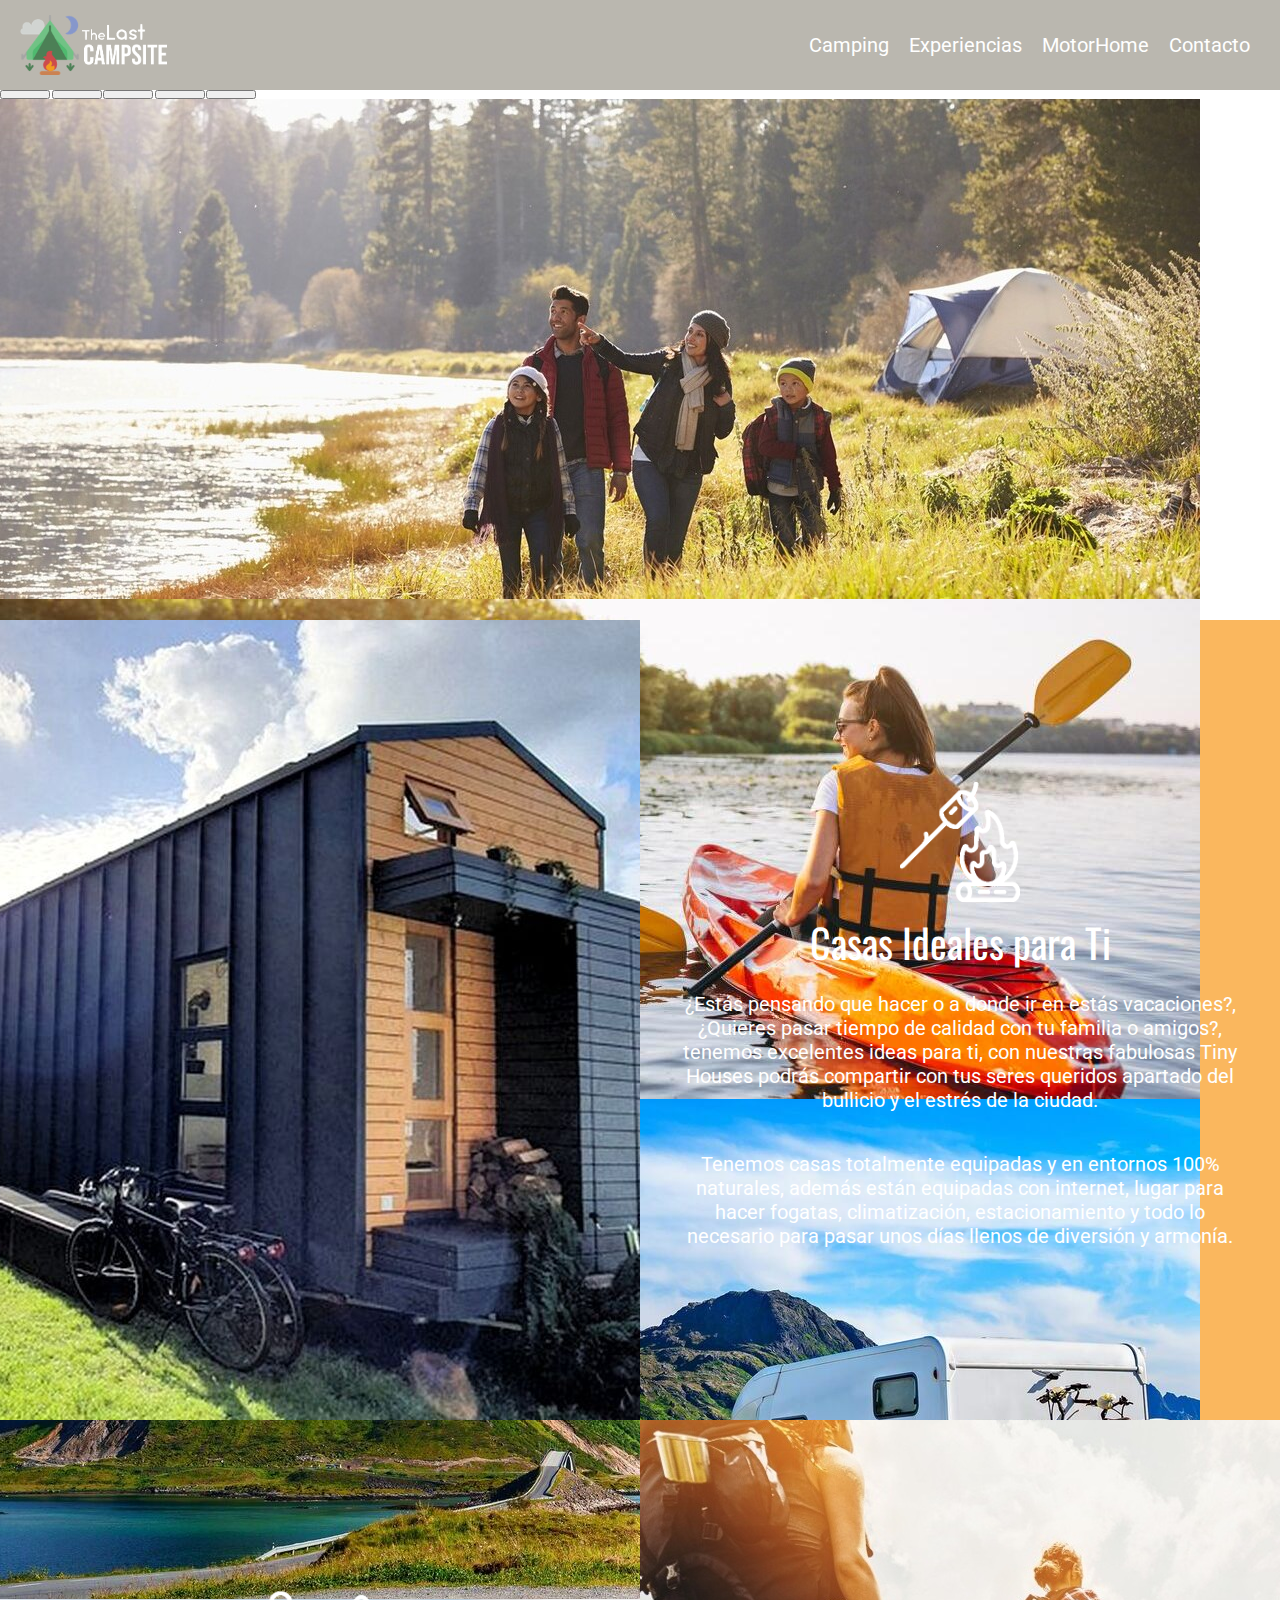
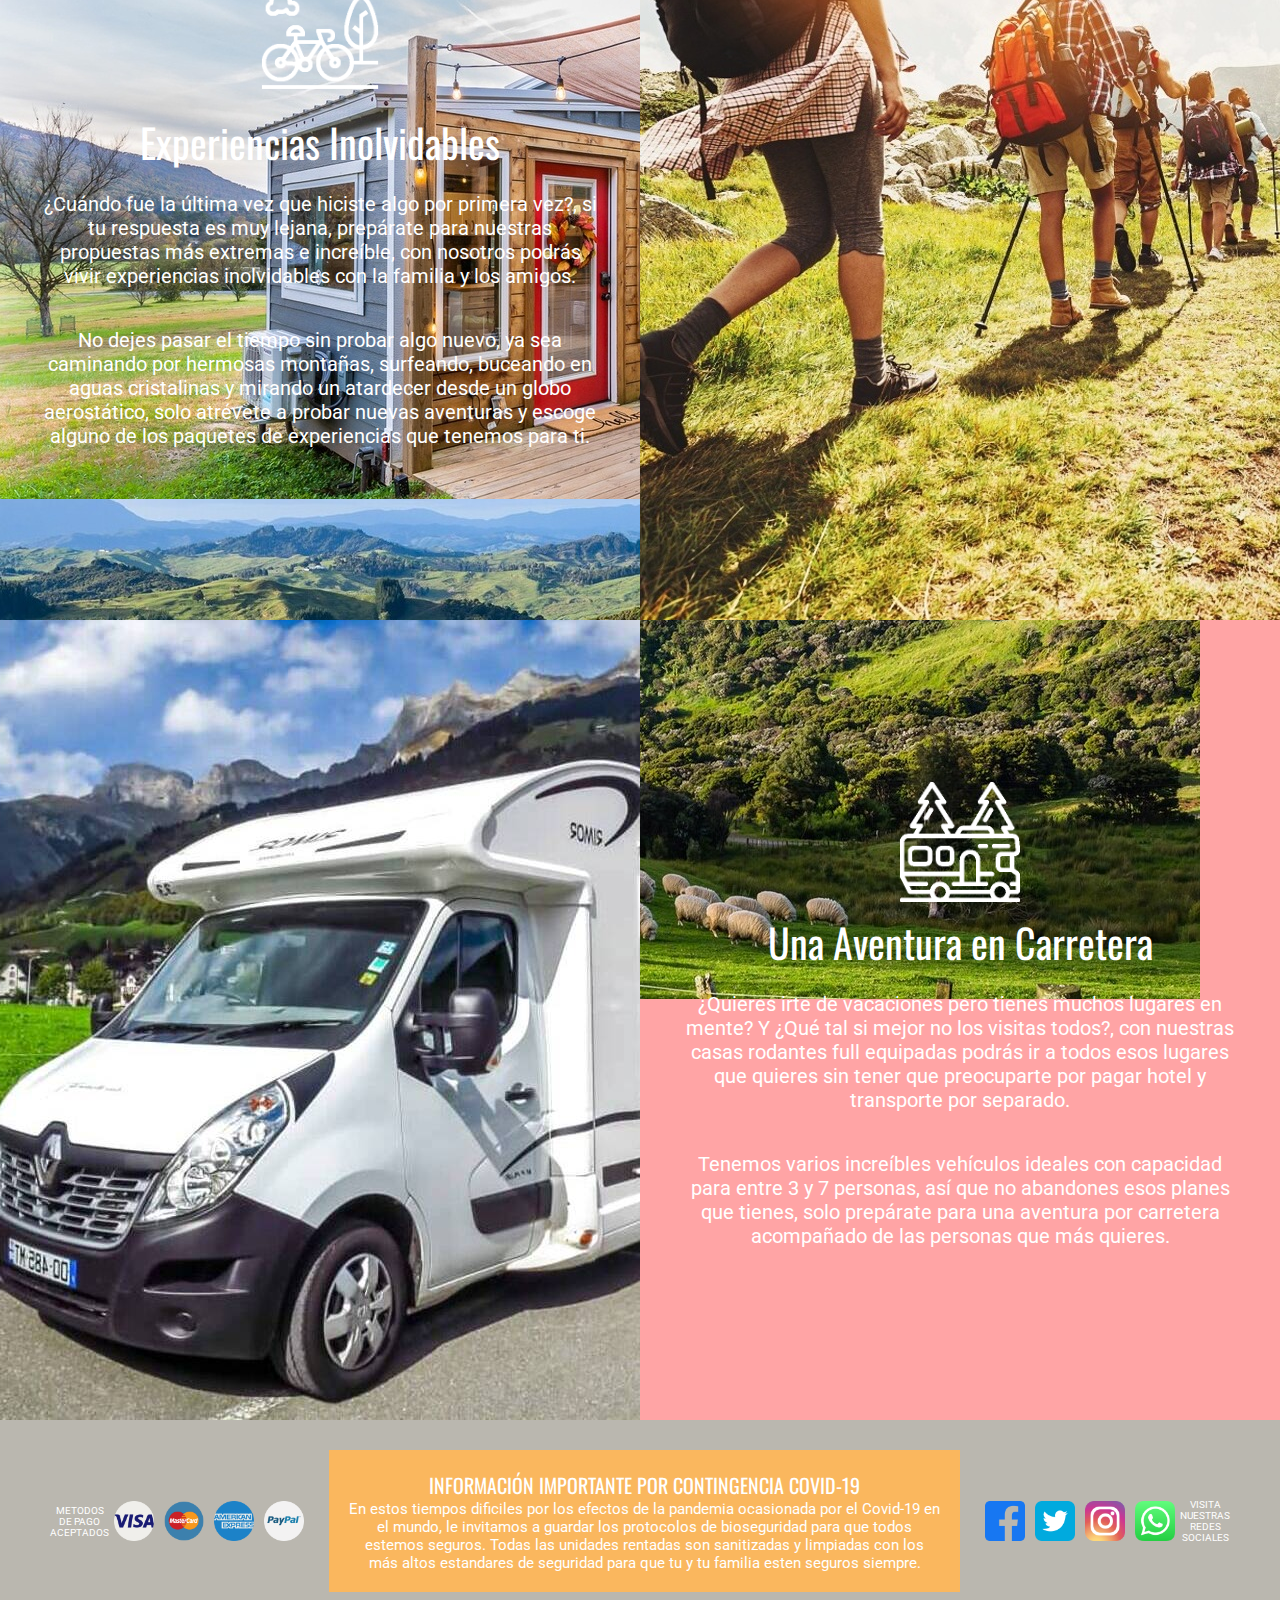
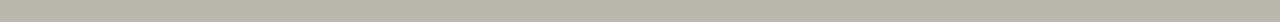
<file: index.html>
<html lang="es">
<head>
    <meta charset="UTF-8">
    <meta name="viewport" content="width=device-width, initial-scale=1.0"/>

    <!-- SEO -->
    <title>The Last Campsite</title>
    <meta name="keywords" content="alquiler, camping, motorhome, vacaciones, experiencias, familia, viajes, casas rodantes, tinyhouses, renta, dversion">
    <meta name="description" content="Alquileres vacacionales de pequeñas casas, casas rodantes y experiencias en familia en Argentina.">
    
    <!-- Google Fonts -->
    <link rel="preconnect" href="https://fonts.googleapis.com">
    <link rel="preconnect" href="https://fonts.gstatic.com" crossorigin>
    <link href="https://fonts.googleapis.com/css2?family=Oswald:wght@200;300;400;500&family=Roboto:ital,wght@0,300;0,400;1,400&display=swap" rel="stylesheet">
    
    <!-- Animate.css -->
    <link rel="stylesheet" href="https://cdnjs.cloudflare.com/ajax/libs/animate.css/4.1.1/animate.min.css"/>

    <!-- Bootstrap -->
    <link href="https://cdn.jsdelivr.net/npm/bootstrap@5.1.0/dist/css/bootstrap.min.css" rel="stylesheet" integrity="sha384-KyZXEAg3QhqLMpG8r+8fhAXLRk2vvoC2f3B09zVXn8CA5QIVfZOJ3BCsw2P0p/We" crossorigin="anonymous">

    <!-- Estilos CSS -->
    <link rel="stylesheet" href="./scss/styles.css">

    <!-- Favicon -->
    <link rel="shortcut icon" href="./img/favicon.ico" type="image/x-icon">
    <link rel="icon" href="./img/favicon.ico" type="image/x-icon">
</head>
<body class="body">
    <!-- Encabezado -->
    <header class="header">
        <a href="./index.html">
            <img class="header_logo" src="./img/logo/logoBlanco.png" alt="The Last Campsite" height="80px">
        </a>
        
        <!-- Menu -->
        <nav class="header_menu">
            <ul>
                <!-- <li class="animate__animated animate__bounce">
                    <a href="./index.html">Inicio</a>
                </li> -->
                <li class="animate__animated animate__bounce">
                    <a href="./sites/camping.html">Camping</a>
                </li>
                <li class="animate__animated animate__bounce">
                    <a href="./sites/experience.html">Experiencias</a>
                </li>
                <li class="animate__animated animate__bounce">
                    <a href="./sites/motorhome.html">MotorHome</a>
                </li>
                <li class="animate__animated animate__bounce">
                    <a href="./sites/contact.html">Contacto</a>
                </li>
            </ul>
        </nav>
    </header>

    <!-- Banner Principal -->
    <section class="section_banner">
        <div id="carouselExampleIndicators" class="carousel slide" data-bs-ride="carousel">
            <div class="carousel-indicators">
              <button type="button" data-bs-target="#carouselExampleIndicators" data-bs-slide-to="0" class="active" aria-current="true" aria-label="Slide 1"></button>
              <button type="button" data-bs-target="#carouselExampleIndicators" data-bs-slide-to="1" aria-label="Slide 2"></button>
              <button type="button" data-bs-target="#carouselExampleIndicators" data-bs-slide-to="2" aria-label="Slide 3"></button>
              <button type="button" data-bs-target="#carouselExampleIndicators" data-bs-slide-to="3" aria-label="Slide 4"></button>
              <button type="button" data-bs-target="#carouselExampleIndicators" data-bs-slide-to="4" aria-label="Slide 5"></button>
            </div>
            <div class="carousel-inner">
              <div class="carousel-item active">
                <img src="./img/hometop.jpg" class="d-block w-100" alt="Home">
              </div>
              <div class="carousel-item">
                <img src="./img/experiencetop.jpeg" class="d-block w-100" alt="Experiencias">
              </div>
              <div class="carousel-item">
                <img src="./img/motorhometop.jpg" class="d-block w-100" alt="MotorHome">
              </div>
              <div class="carousel-item">
                <img src="./img/campingtop.jpg" class="d-block w-100" alt="Camping">
              </div>
              <div class="carousel-item">
                <img src="./img/contacttop.jpg" class="d-block w-100" alt="Contacto">
              </div>
            </div>
            <button class="carousel-control-prev" type="button" data-bs-target="#carouselExampleIndicators" data-bs-slide="prev">
              <span class="carousel-control-prev-icon" aria-hidden="true"></span>
              <span class="visually-hidden">Previo</span>
            </button>
            <button class="carousel-control-next" type="button" data-bs-target="#carouselExampleIndicators" data-bs-slide="next">
              <span class="carousel-control-next-icon" aria-hidden="true"></span>
              <span class="visually-hidden">Siguiente</span>
            </button>
          </div>
    </section>

    <!-- Articulos -->
    <section>
        <article class="article_camping">
            <div class="article_imagen">
                <img src="./img/campingportada.jpg" alt="Camping">
            </div>
            <div class="article_texto">
                <img src="./img/ico/camping-ico-white.png" alt="Camping">
                <h3>Casas Ideales para Ti</h3>
                <p class="col-12">¿Estás pensando que hacer o a donde ir en estás vacaciones?, ¿Quieres pasar tiempo de calidad con tu familia o amigos?, tenemos excelentes ideas para ti, con nuestras fabulosas Tiny Houses podrás compartir con tus seres queridos apartado del bullicio y el estrés de la ciudad.</p>
                <p class="col-12">Tenemos casas totalmente equipadas y en entornos 100% naturales, además están equipadas con internet, lugar para hacer fogatas, climatización, estacionamiento y todo lo necesario para pasar unos días llenos de diversión y armonía.</p>
            </div>
        </article>
        <article class="article_experiencias">
            <div class="article_texto">
                <img src="./img/ico/experiences-ico-white.png" alt="Camping">
                <h3>Experiencias Inolvidables</h3>
                <p class="col-12">¿Cuándo fue la última vez que hiciste algo por primera vez?, si tu respuesta es muy lejana, prepárate para nuestras propuestas más extremas e increíble, con nosotros podrás vivir experiencias inolvidables con la familia y los amigos.</p>
                <p class="col-12">No dejes pasar el tiempo sin probar algo nuevo, ya sea caminando por hermosas montañas, surfeando, buceando en aguas cristalinas y mirando un atardecer desde un globo aerostático, solo atrévete a probar nuevas aventuras y escoge alguno de los paquetes de experiencias que tenemos para ti.</p>
            </div>
            <div class="article_imagen">
                <img src="./img/experiencesportada.jpg" alt="Camping">
            </div>
        </article>
        <article class="article_motorhome">
            <div class="article_imagen">
                <img src="./img/motorhomeportada.jpg" alt="Camping">
            </div>
            <div class="article_texto">
                <img src="./img/ico/motorhome-ico-white.png" alt="Camping">
                <h3>Una Aventura en Carretera</h3>
                <p class="col-12">¿Quieres irte de vacaciones pero tienes muchos lugares en mente? Y ¿Qué tal si mejor no los visitas todos?, con nuestras casas rodantes full equipadas podrás ir a todos esos lugares que quieres sin tener que preocuparte por pagar hotel y transporte por separado.</p>
                <p class="col-12">Tenemos varios increíbles vehículos ideales con capacidad para entre 3 y 7 personas, así que no abandones esos planes que tienes, solo prepárate para una aventura por carretera acompañado de las personas que más quieres.</p>
            </div>
        </article>
    </section>

    <!-- Footer -->
    <footer class="footer">
        <div class="footer_metodosPago">
            <p>Metodos de pago aceptados</p>
            <img src="./img/pay/visa.png" alt="Tarjeta Visa">
            <img src="./img/pay/mastercard.png" alt="Tarjeta Mastercard">
            <img src="./img/pay/american.png" alt="Tarjeta American Express">
            <img src="./img/pay/paypal.png" alt="PayPal">
        </div>
        <div class="footer_covid19">
            <h4>INFORMACIÓN IMPORTANTE POR CONTINGENCIA COVID-19</h4>
            <p>En estos tiempos dificiles por los efectos de la pandemia ocasionada por el Covid-19 en el mundo, le invitamos a guardar los protocolos de bioseguridad para que todos estemos seguros. Todas las unidades rentadas son sanitizadas y limpiadas con los más altos estandares de seguridad para que tu y tu familia esten seguros siempre.</p>
        </div>
        <div class="footer_socialMedia">
            <img src="./img/redes/facebook.png" alt="Facebook">
            <img src="./img/redes/twitter.png" alt="Twitter">
            <img src="./img/redes/instagram.png" alt="Instagram">
            <img src="./img/redes/whatsapp.png" alt="WhatsApp">
            <p>Visita nuestras redes sociales</p>
        </div>
    </footer>

    <!-- Bootstrap JS-->
    <script src="https://cdn.jsdelivr.net/npm/bootstrap@5.1.0/dist/js/bootstrap.bundle.min.js" integrity="sha384-U1DAWAznBHeqEIlVSCgzq+c9gqGAJn5c/t99JyeKa9xxaYpSvHU5awsuZVVFIhvj" crossorigin="anonymous"></script>

    <!-- Popper -->
    <script src="https://cdn.jsdelivr.net/npm/@popperjs/core@2.9.3/dist/umd/popper.min.js" integrity="sha384-eMNCOe7tC1doHpGoWe/6oMVemdAVTMs2xqW4mwXrXsW0L84Iytr2wi5v2QjrP/xp" crossorigin="anonymous"></script>
    <script src="https://cdn.jsdelivr.net/npm/bootstrap@5.1.0/dist/js/bootstrap.min.js" integrity="sha384-cn7l7gDp0eyniUwwAZgrzD06kc/tftFf19TOAs2zVinnD/C7E91j9yyk5//jjpt/" crossorigin="anonymous"></script>
</body>
</html>
</file>
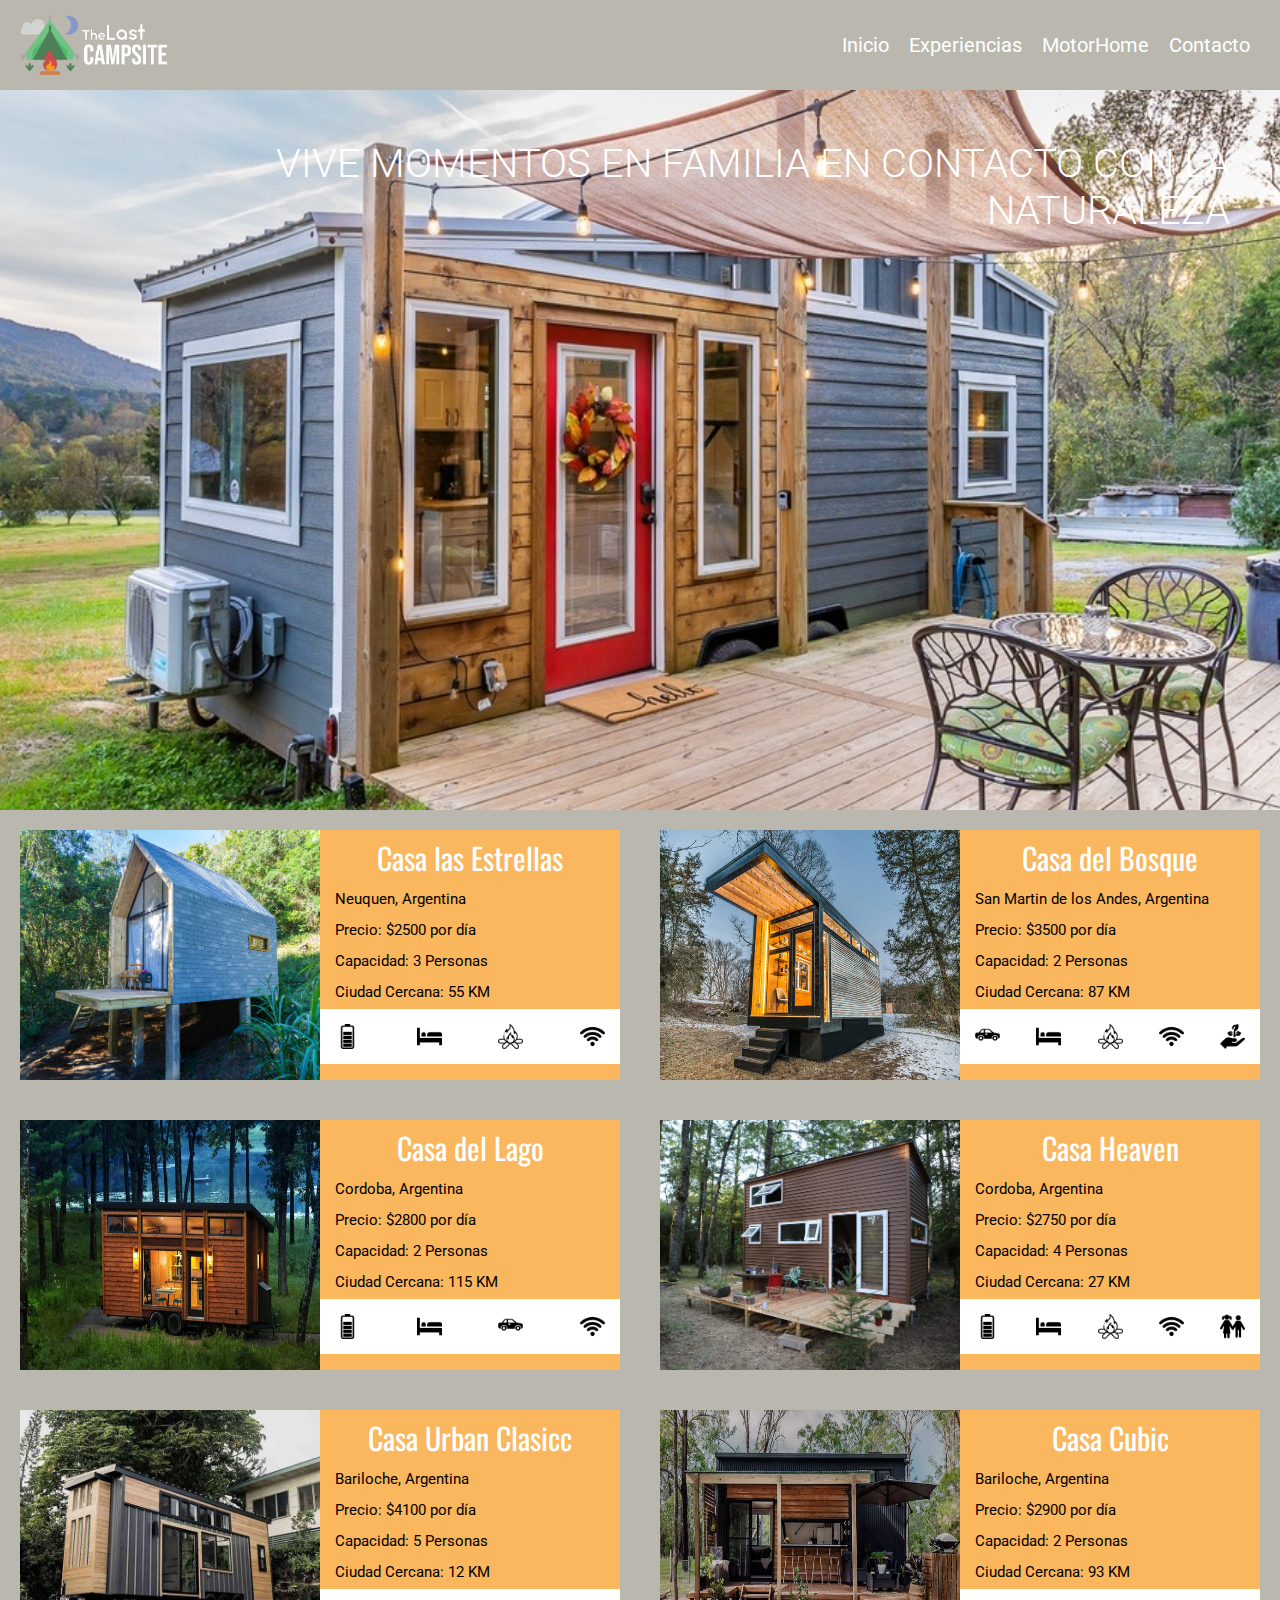
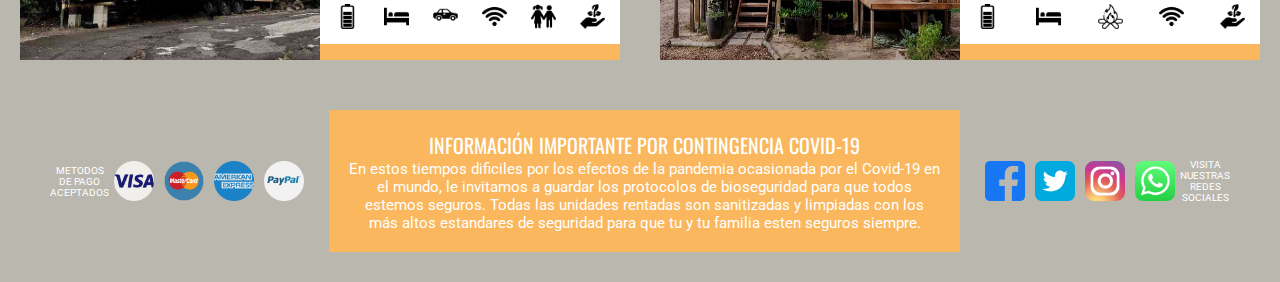
<file: sites/camping.html>
<html lang="es">
<head>
    <meta charset="UTF-8">
    <meta name="viewport" content="width=device-width, initial-scale=1.0"/>

    <!-- SEO -->
    <title>The Last Campsite - Camping</title>
    <meta name="keywords" content="alquiler, camping, pequeñas casas, tinyhouses, familia, amigos, vacaciones, escapadas, naturaleza">
    <meta name="description" content="Alquila una casa rodeada de naturaleza para tus proximas vacaciones.">
    
    <!-- Google Fonts -->
    <link rel="preconnect" href="https://fonts.googleapis.com">
    <link rel="preconnect" href="https://fonts.gstatic.com" crossorigin>
    <link href="https://fonts.googleapis.com/css2?family=Oswald:wght@200;300;400;500&family=Roboto:ital,wght@0,300;0,400;1,400&display=swap" rel="stylesheet">
    
    <!-- Animate.css -->
    <link rel="stylesheet" href="https://cdnjs.cloudflare.com/ajax/libs/animate.css/4.1.1/animate.min.css"/>
    
    <!-- Estilos CSS -->
    <link rel="stylesheet" href="../scss/styles.css">

    <!-- Favicon -->
    <link rel="shortcut icon" href="../img/favicon.ico" type="image/x-icon">
    <link rel="icon" href="../img/favicon.ico" type="image/x-icon"> 
</head>
<body class="body">
    <!-- Encabezado -->
    <header class="header">
        <a href="../index.html">
            <img class="header_logo" src="../img/logo/logoBlanco.png" alt="The Last Campsite" height="80px">
        </a>

        <!-- Menu -->
        <nav class="header_menu">
            <ul>
                <li class="animate__animated animate__bounce">
                    <a href="../index.html">Inicio</a>
                </li>
                <!-- <li class="animate__animated animate__bounce">
                    <a href="../sites/camping.html">Camping</a>
                </li> -->
                <li class="animate__animated animate__bounce">
                    <a href="../sites/experience.html">Experiencias</a>
                </li>
                <li class="animate__animated animate__bounce">
                    <a href="../sites/motorhome.html">MotorHome</a>
                </li>
                <li class="animate__animated animate__bounce">
                    <a href="../sites/contact.html">Contacto</a>
                </li>
            </ul>
        </nav>
    </header>
    
    <!-- Banner -->
    <section class="bannerCamping">
        <p>Vive momentos en familia en contacto con la naturaleza</p>
    </section>

    <!-- Sección Camping -->
    <section class="camping">
        <article class="campingArticulo">
            <div class="campingContenedor">
                <img src="../img/tiny/tinyhouse1.jpg" alt="Tiny House 1">
                <div class="campingInfo">
                    <h4>Casa las Estrellas</h4>
                    <p>Neuquen, Argentina</p>
                    <p>Precio: $2500 por día</p>
                    <p>Capacidad: 3 Personas</p>
                    <p>Ciudad Cercana: 55 KM</p>
                    <div class="campingImagen">
                        <img src="../img/ico-tiny/baterias.png" alt="Energia Solar">
                        <img src="../img/ico-tiny/camas.png" alt="Camas">
                        <img src="../img/ico-tiny/fogata.png" alt="Acto Fogatas">
                        <img src="../img/ico-tiny/wifi.png" alt="WiFi">
                    </div>
                </div>
            </div>
            <div class="campingContenedor">
                <img src="../img/tiny/tinyhouse2.jpg" alt="Tiny House 2">
                <div class="campingInfo">
                    <h4>Casa del Bosque</h4>
                    <p>San Martin de los Andes, Argentina</p>
                    <p>Precio: $3500 por día</p>
                    <p>Capacidad: 2 Personas</p>
                    <p>Ciudad Cercana: 87 KM</p>
                    <div class="campingImagen">
                        <img src="../img/ico-tiny/estacionamiento.png" alt="Con Estacionamiento">
                        <img src="../img/ico-tiny/camas.png" alt="Camas">
                        <img src="../img/ico-tiny/fogata.png" alt="Acto Fogatas">
                        <img src="../img/ico-tiny/wifi.png" alt="WiFi">
                        <img src="../img/ico-tiny/sustentable.png" alt="Sustentable">
                    </div>
                </div>
            </div>
        </article>
        <article class="campingArticulo">
            <div class="campingContenedor">
                <img src="../img/tiny/tinyhouse3.jpg" alt="Tiny House 3">
                <div class="campingInfo">
                    <h4>Casa del Lago</h4>
                    <p>Cordoba, Argentina</p>
                    <p>Precio: $2800 por día</p>
                    <p>Capacidad: 2 Personas</p>
                    <p>Ciudad Cercana: 115 KM</p>
                    <div class="campingImagen">
                        <img src="../img/ico-tiny/baterias.png" alt="Energia Solar">
                        <img src="../img/ico-tiny/camas.png" alt="Camas">
                        <img src="../img/ico-tiny/estacionamiento.png" alt="Con Estacionamiento">
                        <img src="../img/ico-tiny/wifi.png" alt="WiFi">
                    </div>
                </div>
            </div>
            <div class="campingContenedor">
                <img src="../img/tiny/tinyhouse4.jpg" alt="Tiny House 4">
                <div class="campingInfo">
                    <h4>Casa Heaven</h4>
                    <p>Cordoba, Argentina</p>
                    <p>Precio: $2750 por día</p>
                    <p>Capacidad: 4 Personas</p>
                    <p>Ciudad Cercana: 27 KM</p>
                    <div class="campingImagen">
                        <img src="../img/ico-tiny/baterias.png" alt="Energia Solar">
                        <img src="../img/ico-tiny/camas.png" alt="Camas">
                        <img src="../img/ico-tiny/fogata.png" alt="Acto Fogatas">
                        <img src="../img/ico-tiny/wifi.png" alt="WiFi">
                        <img src="../img/ico-tiny/niños.png" alt="Ideal para Niños">
                    </div>
                </div>
            </div>
        </article>
        <article class="campingArticulo">
            <div class="campingContenedor">
                <img src="../img/tiny/tinyhouse5.jpeg" alt="Tiny House 5">
                <div class="campingInfo">
                    <h4>Casa Urban Clasicc</h4>
                    <p>Bariloche, Argentina</p>
                    <p>Precio: $4100 por día</p>
                    <p>Capacidad: 5 Personas</p>
                    <p>Ciudad Cercana: 12 KM</p>
                    <div class="campingImagen">
                        <img src="../img/ico-tiny/baterias.png" alt="Energia Solar">
                        <img src="../img/ico-tiny/camas.png" alt="Camas">
                        <img src="../img/ico-tiny/estacionamiento.png" alt="Con Estacionamiento">
                        <img src="../img/ico-tiny/wifi.png" alt="WiFi">
                        <img src="../img/ico-tiny/niños.png" alt="Ideal para Niños">
                        <img src="../img/ico-tiny/sustentable.png" alt="Sustentable">
                    </div>
                </div>
            </div>
            <div class="campingContenedor">
                <img src="../img/tiny/tinyhouse6.jpg" alt="Tiny House 6">
                <div class="campingInfo">
                    <h4>Casa Cubic</h4>
                    <p>Bariloche, Argentina</p>
                    <p>Precio: $2900 por día</p>
                    <p>Capacidad: 2 Personas</p>
                    <p>Ciudad Cercana: 93 KM</p>
                    <div class="campingImagen">
                        <img src="../img/ico-tiny/baterias.png" alt="Energia Solar">
                        <img src="../img/ico-tiny/camas.png" alt="Camas">
                        <img src="../img/ico-tiny/fogata.png" alt="Acto Fogatas">
                        <img src="../img/ico-tiny/wifi.png" alt="WiFi">
                        <img src="../img/ico-tiny/sustentable.png" alt="Sustentable">
                    </div>
                </div>
            </div>
        </article>
    </section>

    <!-- Footer -->
    <footer class="footer">
        <div class="footer_metodosPago">
            <p>Metodos de pago aceptados</p>
            <img src="../img/pay/visa.png" alt="Tarjeta Visa">
            <img src="../img/pay/mastercard.png" alt="Tarjeta Mastercard">
            <img src="../img/pay/american.png" alt="Tarjeta American Express">
            <img src="../img/pay/paypal.png" alt="PayPal">
        </div>
        <div class="footer_covid19">
            <h4>INFORMACIÓN IMPORTANTE POR CONTINGENCIA COVID-19</h4>
            <p>En estos tiempos dificiles por los efectos de la pandemia ocasionada por el Covid-19 en el mundo, le invitamos a guardar los protocolos de bioseguridad para que todos estemos seguros. Todas las unidades rentadas son sanitizadas y limpiadas con los más altos estandares de seguridad para que tu y tu familia esten seguros siempre.</p>
        </div>
        <div class="footer_socialMedia">
            <img src="../img/redes/facebook.png" alt="Facebook">
            <img src="../img/redes/twitter.png" alt="Twitter">
            <img src="../img/redes/instagram.png" alt="Instagram">
            <img src="../img/redes/whatsapp.png" alt="WhatsApp">
            <p>Visita nuestras redes sociales</p>
        </div>
    </footer>
</body>
</html>
</file>
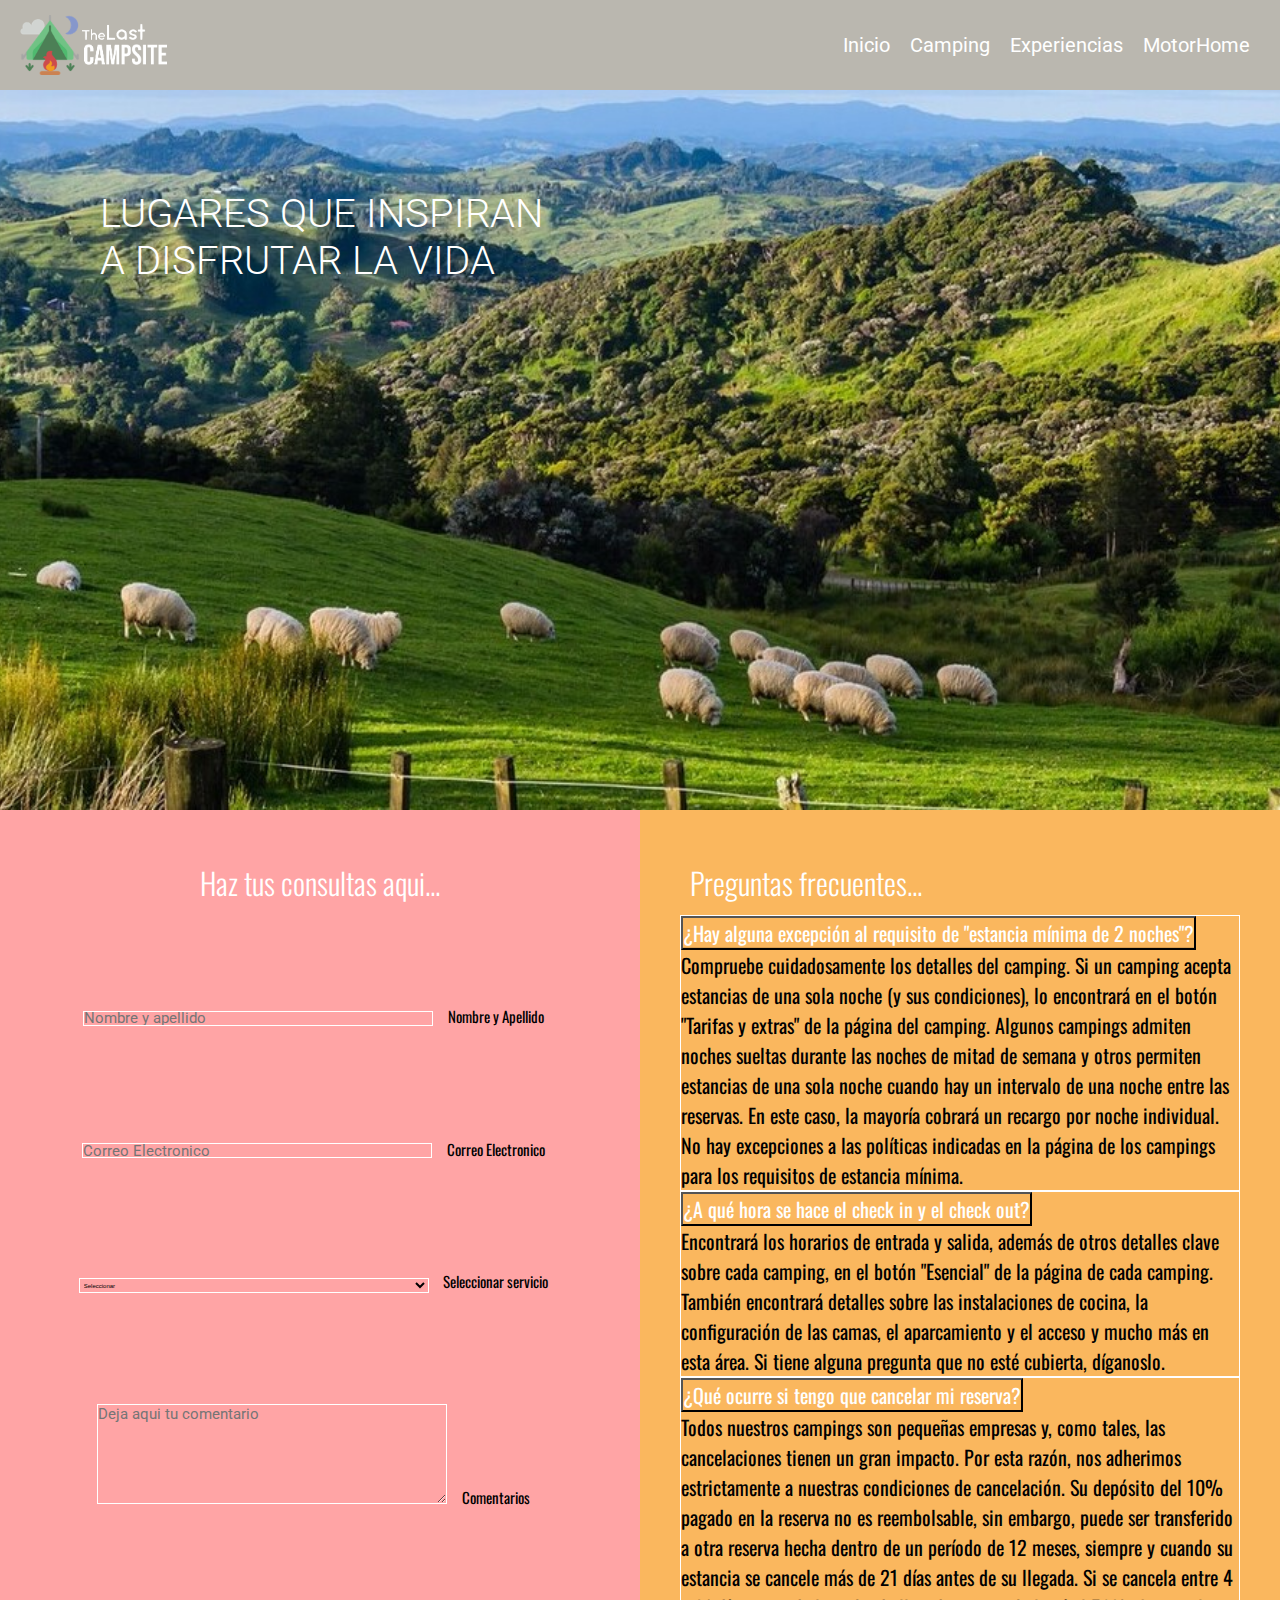
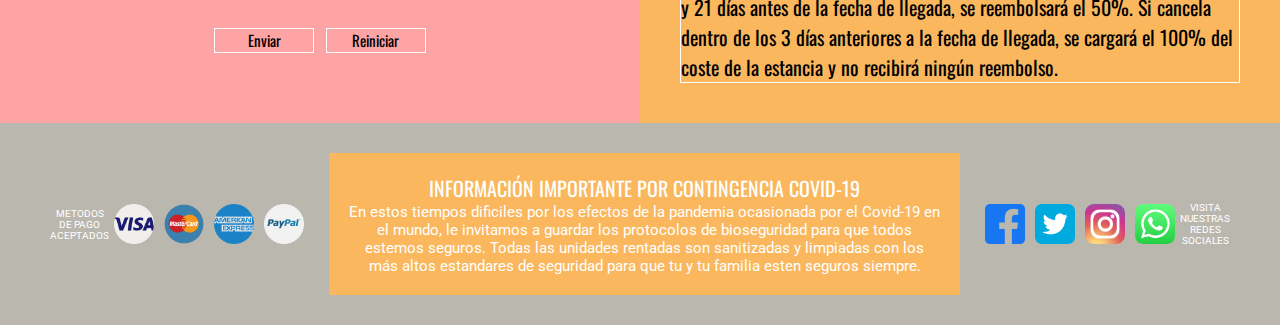
<file: sites/contact.html>
<html lang="es">
<head>
    <meta charset="UTF-8">
    <meta name="viewport" content="width=device-width, initial-scale=1.0"/>

    <!-- SEO -->
    <title>The Last Campsite - Contacto</title>
    <meta name="keywords" content="alquiler, camping, motorhome, vacaciones, experiencias, familia, viajes, casas rodantes, tinyhouses, renta, dversion">
    <meta name="description" content="Alquileres vacacionales de pequeñas casas, casas rodantes y experiencias en familia en Argentina.">

    <!-- Google Fonts -->
    <link rel="preconnect" href="https://fonts.googleapis.com">
    <link rel="preconnect" href="https://fonts.gstatic.com" crossorigin>
    <link href="https://fonts.googleapis.com/css2?family=Oswald:wght@200;300;400;500&family=Roboto:ital,wght@0,300;0,400;1,400&display=swap" rel="stylesheet">
    
    <!-- Animate.css -->
    <link rel="stylesheet" href="https://cdnjs.cloudflare.com/ajax/libs/animate.css/4.1.1/animate.min.css"/>

    <!-- Bootstrap -->
    <link href="https://cdn.jsdelivr.net/npm/bootstrap@5.1.0/dist/css/bootstrap.min.css" rel="stylesheet" integrity="sha384-KyZXEAg3QhqLMpG8r+8fhAXLRk2vvoC2f3B09zVXn8CA5QIVfZOJ3BCsw2P0p/We" crossorigin="anonymous">

    <!-- Estilos CSS -->
    <link rel="stylesheet" href="../scss/styles.css">

    <!-- Favicon -->
    <link rel="shortcut icon" href="../img/favicon.ico" type="image/x-icon">
    <link rel="icon" href="../img/favicon.ico" type="image/x-icon"> 
</head>
<body class="body">
    <!-- Encabezado -->
    <header class="header">
      <a href="../index.html">
        <img class="header_logo" src="../img/logo/logoBlanco.png" alt="The Last Campsite" height="80px">
      </a>

      <!-- Menu -->
      <nav class="header_menu">
          <ul>
              <li class="animate__animated animate__bounce">
                  <a href="../index.html">Inicio</a>
              </li>
              <li class="animate__animated animate__bounce">
                  <a href="../sites/camping.html">Camping</a>
              </li>
              <li class="animate__animated animate__bounce">
                  <a href="../sites/experience.html">Experiencias</a>
              </li>
              <li class="animate__animated animate__bounce">
                  <a href="../sites/motorhome.html">MotorHome</a>
              </li>
              <!-- <li class="animate__animated animate__bounce">
                  <a href="../sites/contact.html">Contacto</a>
              </li> -->
          </ul>
      </nav>
    </header>
    
    <!-- Banner -->
    <section class="bannerContact">
        <p>Lugares que inspiran <br> a disfrutar la vida</p>
    </section>

    <section class="contactContenedor">
        <!-- Formulario -->
        <form action="" method="GET" class="formulario">
          <h4>Haz tus consultas aqui...</h4>

          <div class="form-floating mb-3">
            <input type="text" class="form-control" id="floatingInput" placeholder="Nombre y apellido">
            <label for="floatingInput">Nombre y Apellido</label>
          </div>
          <div class="form-floating">
            <input type="email" class="form-control" id="floatingPassword" placeholder="Correo Electronico">
            <label for="floatingPassword">Correo Electronico</label>
          </div>
          <div class="form-floating">
            <select class="form-select" id="floatingSelect" aria-label="Servicio a consultar">
              <option selected>Seleccionar</option>
              <option value="1">Camping</option>
              <option value="2">Experiencias</option>
              <option value="3">Casas Rodantes</option>
            </select>
            <label for="floatingSelect">Seleccionar servicio</label>
          </div>
          <div class="form-floating">
            <textarea class="form-control" placeholder="Deja aqui tu comentario" id="floatingTextarea" style="height: 100px"></textarea>
            <label for="floatingTextarea">Comentarios</label>
          </div>
          <li>
            <input type="submit" value="Enviar">
            <input type="reset" value="Reiniciar">
          </li>
        </form>  

        <!-- Preguntas -->
        <article class="preguntas">
          <h4>Preguntas frecuentes...</h4>

          <div class="accordion" id="accordionExample">
              <div class="accordion-item acordeon">
                  <h2 class="accordion-header" id="headingOne">
                    <button class="accordion-button" type="button" data-bs-toggle="collapse" data-bs-target="#collapseOne" aria-expanded="true" aria-controls="collapseOne">
                      ¿Hay alguna excepción al requisito de "estancia mínima de 2 noches"?
                    </button>
                  </h2>
                  <div id="collapseOne" class="accordion-collapse collapse show" aria-labelledby="headingOne" data-bs-parent="#accordionExample">
                    <div class="accordion-body">
                      Compruebe cuidadosamente los detalles del camping. Si un camping acepta estancias de una sola noche (y sus condiciones), lo encontrará en el botón "Tarifas y extras" de la página del camping. Algunos campings admiten noches sueltas durante las noches de mitad de semana y otros permiten estancias de una sola noche cuando hay un intervalo de una noche entre las reservas. En este caso, la mayoría cobrará un recargo por noche individual. No hay excepciones a las políticas indicadas en la página de los campings para los requisitos de estancia mínima.
                    </div>
                  </div>
                </div>
                <div class="accordion-item acordeon">
                  <h2 class="accordion-header" id="headingTwo">
                    <button class="accordion-button collapsed" type="button" data-bs-toggle="collapse" data-bs-target="#collapseTwo" aria-expanded="false" aria-controls="collapseTwo">
                      ¿A qué hora se hace el check in y el check out?
                    </button>
                  </h2>
                  <div id="collapseTwo" class="accordion-collapse collapse" aria-labelledby="headingTwo" data-bs-parent="#accordionExample">
                    <div class="accordion-body">
                      Encontrará los horarios de entrada y salida, además de otros detalles clave sobre cada camping, en el botón "Esencial" de la página de cada camping. También encontrará detalles sobre las instalaciones de cocina, la configuración de las camas, el aparcamiento y el acceso y mucho más en esta área. Si tiene alguna pregunta que no esté cubierta, díganoslo.
                    </div>
                  </div>
                </div>
                <div class="accordion-item acordeon">
                  <h2 class="accordion-header" id="headingThree">
                    <button class="accordion-button collapsed" type="button" data-bs-toggle="collapse" data-bs-target="#collapseThree" aria-expanded="false" aria-controls="collapseThree">
                      ¿Qué ocurre si tengo que cancelar mi reserva?
                    </button>
                  </h2>
                  <div id="collapseThree" class="accordion-collapse collapse" aria-labelledby="headingThree" data-bs-parent="#accordionExample">
                    <div class="accordion-body">
                      Todos nuestros campings son pequeñas empresas y, como tales, las cancelaciones tienen un gran impacto. Por esta razón, nos adherimos estrictamente a nuestras condiciones de cancelación. Su depósito del 10% pagado en la reserva no es reembolsable, sin embargo, puede ser transferido a otra reserva hecha dentro de un período de 12 meses, siempre y cuando su estancia se cancele más de 21 días antes de su llegada. Si se cancela entre 4 y 21 días antes de la fecha de llegada, se reembolsará el 50%. Si cancela dentro de los 3 días anteriores a la fecha de llegada, se cargará el 100% del coste de la estancia y no recibirá ningún reembolso.
                    </div>
                  </div>
                </div>
              </div>
        </article>
    </section>

    <!-- Footer -->
    <footer class="footer">
      <div class="footer_metodosPago">
          <p>Metodos de pago aceptados</p>
          <img src="../img/pay/visa.png" alt="Tarjeta Visa">
          <img src="../img/pay/mastercard.png" alt="Tarjeta Mastercard">
          <img src="../img/pay/american.png" alt="Tarjeta American Express">
          <img src="../img/pay/paypal.png" alt="PayPal">
      </div>
      <div class="footer_covid19">
          <h4>INFORMACIÓN IMPORTANTE POR CONTINGENCIA COVID-19</h4>
          <p>En estos tiempos dificiles por los efectos de la pandemia ocasionada por el Covid-19 en el mundo, le invitamos a guardar los protocolos de bioseguridad para que todos estemos seguros. Todas las unidades rentadas son sanitizadas y limpiadas con los más altos estandares de seguridad para que tu y tu familia esten seguros siempre.</p>
      </div>
      <div class="footer_socialMedia">
          <img src="../img/redes/facebook.png" alt="Facebook">
          <img src="../img/redes/twitter.png" alt="Twitter">
          <img src="../img/redes/instagram.png" alt="Instagram">
          <img src="../img/redes/whatsapp.png" alt="WhatsApp">
          <p>Visita nuestras redes sociales</p>
      </div>
  </footer>

  <!-- Bootstrap JS-->
  <script src="https://cdn.jsdelivr.net/npm/bootstrap@5.1.0/dist/js/bootstrap.bundle.min.js" integrity="sha384-U1DAWAznBHeqEIlVSCgzq+c9gqGAJn5c/t99JyeKa9xxaYpSvHU5awsuZVVFIhvj" crossorigin="anonymous"></script>

  <!-- Popper -->
  <script src="https://cdn.jsdelivr.net/npm/@popperjs/core@2.9.3/dist/umd/popper.min.js" integrity="sha384-eMNCOe7tC1doHpGoWe/6oMVemdAVTMs2xqW4mwXrXsW0L84Iytr2wi5v2QjrP/xp" crossorigin="anonymous"></script>
  <script src="https://cdn.jsdelivr.net/npm/bootstrap@5.1.0/dist/js/bootstrap.min.js" integrity="sha384-cn7l7gDp0eyniUwwAZgrzD06kc/tftFf19TOAs2zVinnD/C7E91j9yyk5//jjpt/" crossorigin="anonymous"></script>
</body>
</html>
</file>
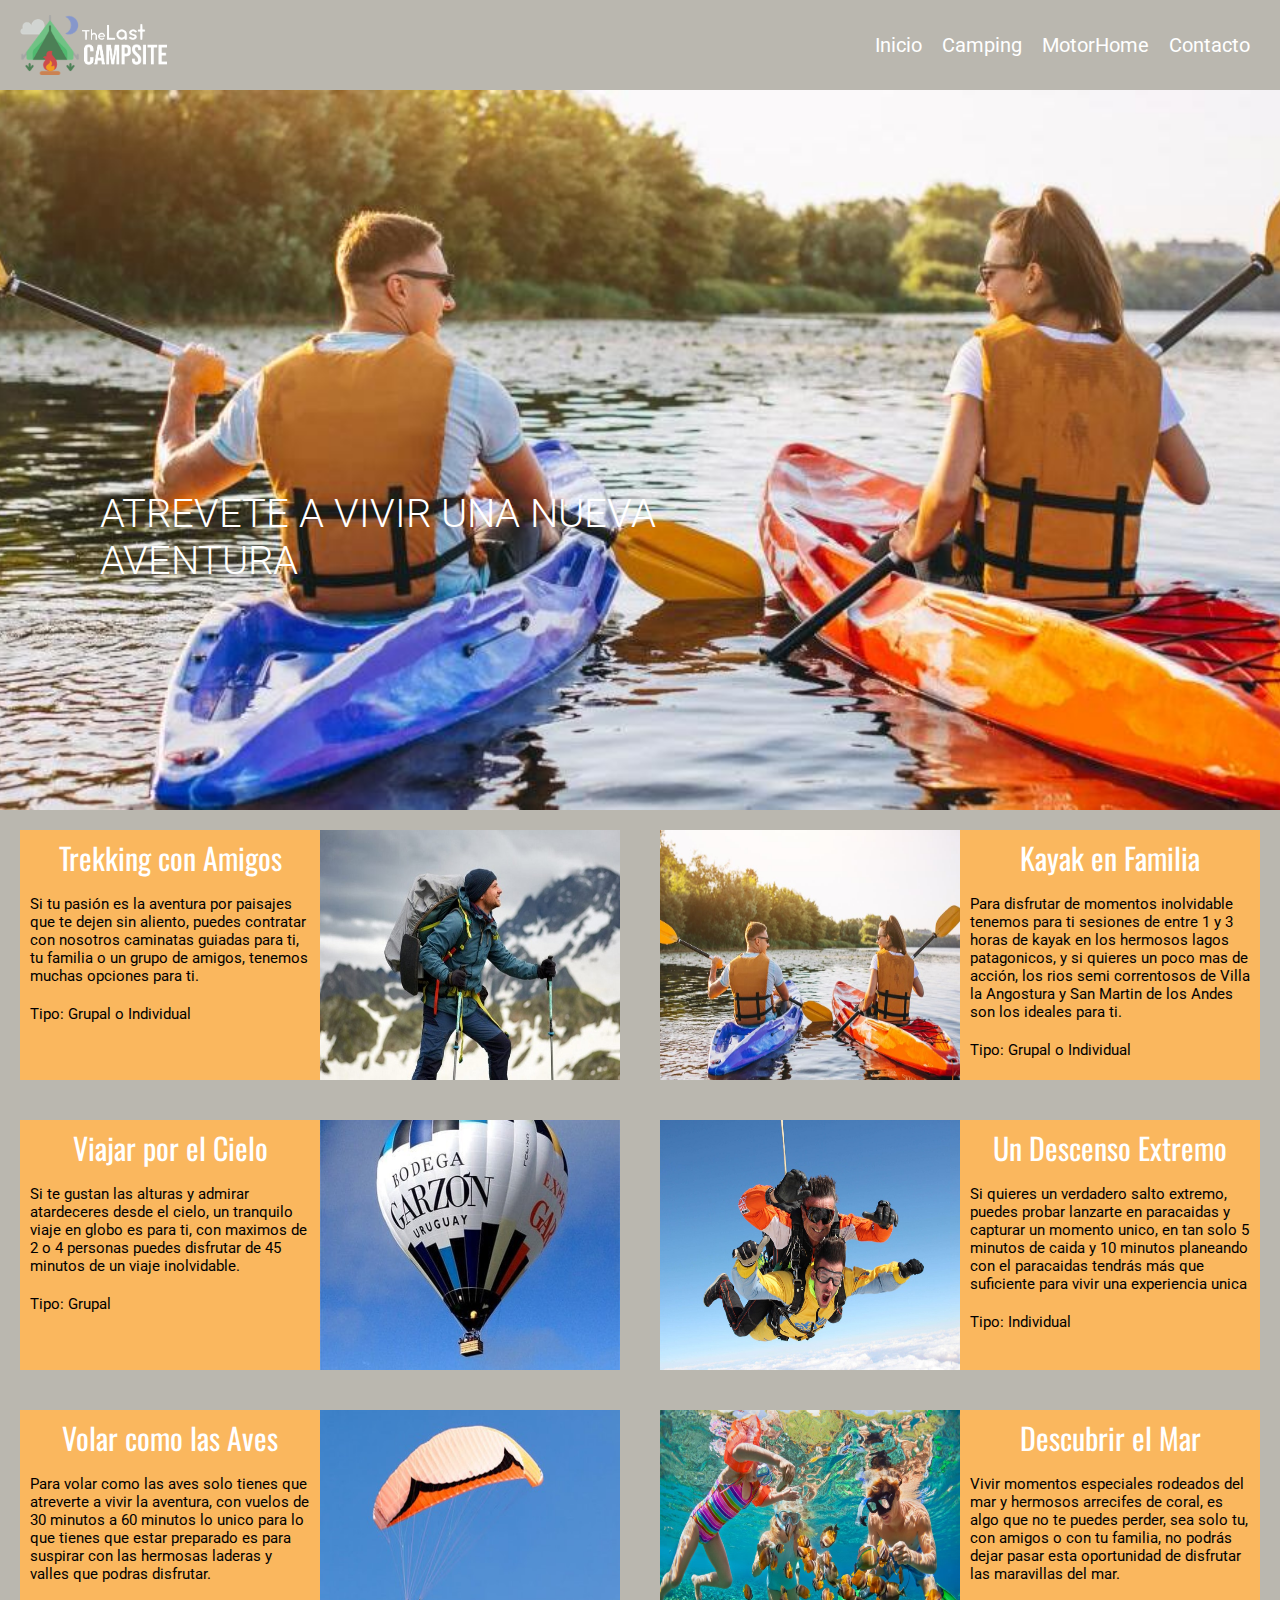
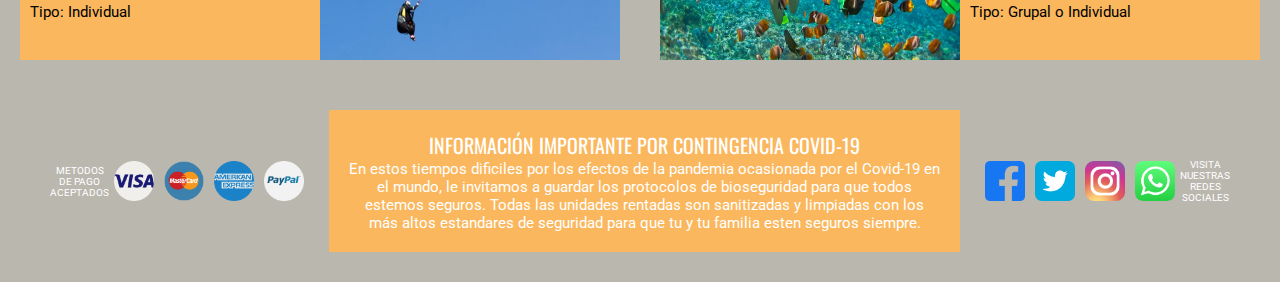
<file: sites/experience.html>
<html lang="es">
<head>
    <meta charset="UTF-8">
    <meta name="viewport" content="width=device-width, initial-scale=1.0"/>

    <!-- SEO -->
    <title>The Last Campsite - Experiencias</title>
    <meta name="keywords" content="alquiler, compra, experiencias, familia, amigos, vacaciones, montañismo, viajes, snorkeling, kayak, paracaidas, trekking">
    <meta name="description" content="Vive experiencias increibles con tu familia y amigos en estas vacaciones">
    
    <!-- Google Fonts -->
    <link rel="preconnect" href="https://fonts.googleapis.com">
    <link rel="preconnect" href="https://fonts.gstatic.com" crossorigin>
    <link href="https://fonts.googleapis.com/css2?family=Oswald:wght@200;300;400;500&family=Roboto:ital,wght@0,300;0,400;1,400&display=swap" rel="stylesheet">

    <!-- Animate.css -->
    <link rel="stylesheet" href="https://cdnjs.cloudflare.com/ajax/libs/animate.css/4.1.1/animate.min.css"/>
    
    <!-- Estilos CSS -->
    <link rel="stylesheet" href="../scss/styles.css">

    <!-- Favicon -->
    <link rel="shortcut icon" href="../img/favicon.ico" type="image/x-icon">
    <link rel="icon" href="../img/favicon.ico" type="image/x-icon"> 
</head>
<body class="body">
    <!-- Encabezado -->
    <header class="header">
        <a href="../index.html">
            <img class="header_logo" src="../img/logo/logoBlanco.png" alt="The Last Campsite" height="80px">
        </a>

        <!-- Menu -->
        <nav class="header_menu">
            <ul>
                <li class="animate__animated animate__bounce">
                    <a href="../index.html">Inicio</a>
                </li>
                <li class="animate__animated animate__bounce">
                    <a href="../sites/camping.html">Camping</a>
                </li>
                <!-- <li class="animate__animated animate__bounce">
                    <a href="../sites/experience.html">Experiencias</a>
                </li> -->
                <li class="animate__animated animate__bounce">
                    <a href="../sites/motorhome.html">MotorHome</a>
                </li>
                <li class="animate__animated animate__bounce">
                    <a href="../sites/contact.html">Contacto</a>
                </li>
            </ul>
        </nav>
    </header>

    <!-- Banner -->
    <section class="bannerExperience">
        <p>Atrevete a vivir una nueva <br> aventura</p>
    </section>
    
    <!-- Sección Experiencias -->
    <section class="experience">
        <article class="experienceArticulo">
            <div class="experienceContenedor">
                <div class="experienceInfo">
                    <h4>Trekking con Amigos</h4>
                    <p>Si tu pasión es la aventura por paisajes que te dejen sin aliento, puedes contratar con nosotros caminatas guiadas para ti, tu familia o un grupo de amigos, tenemos muchas opciones para ti.</p>
                    <p>Tipo: Grupal o Individual</p>
                    </div>
                    <img src="../img/exp/trekking.jpg" alt="Trekking">
            </div>
            <div class="experienceContenedor">
                <img src="../img/exp/kayak.jpg" alt="Kayak">
                <div class="experienceInfo">
                    <h4>Kayak en Familia</h4>
                    <p>Para disfrutar de momentos inolvidable tenemos para ti sesiones de entre 1 y 3 horas de kayak en los hermosos lagos patagonicos, y si quieres un poco mas de acción, los rios semi correntosos de Villa la Angostura y San Martin de los Andes son los ideales para ti.</p>
                    <p>Tipo: Grupal o Individual</p>
                </div>
            </div>
        </article>
        <article class="experienceArticulo">
            <div class="experienceContenedor">
                <div class="experienceInfo">
                    <h4>Viajar por el Cielo</h4>
                    <p>Si te gustan las alturas y admirar atardeceres desde el cielo, un tranquilo viaje en globo es para ti, con maximos de 2 o 4 personas puedes disfrutar de 45 minutos de un viaje inolvidable.</p>
                    <p>Tipo: Grupal</p>
                </div>
                <img src="../img/exp/globo.jpg" alt="Viajar en Globo">
            </div>
            <div class="experienceContenedor">
                <img src="../img/exp/paracaidas.jpg" alt="Salto en Paracaidas">
                <div class="experienceInfo">
                    <h4>Un Descenso Extremo</h4>
                    <p>Si quieres un verdadero salto extremo, puedes probar lanzarte en paracaidas y capturar un momento unico, en tan solo 5 minutos de caida y 10 minutos planeando con el paracaidas tendrás más que suficiente para vivir una experiencia unica</p>
                    <p>Tipo: Individual</p>
                </div>
            </div>
        </article>
        <article class="experienceArticulo">
            <div class="experienceContenedor">
                <div class="experienceInfo">
                    <h4>Volar como las Aves</h4>
                    <p>Para volar como las aves solo tienes que atreverte a vivir la aventura, con vuelos de 30 minutos a 60 minutos lo unico para lo que tienes que estar preparado es para suspirar con las hermosas laderas y valles que podras disfrutar.</p>
                    <p>Tipo: Individual</p>
                </div>
                <img src="../img/exp/parapente.jpg" alt="Vuelo en Parapente">
            </div>
            <div class="experienceContenedor">
                <img src="../img/exp/snorkeling.jpg" alt="Snorkeling">
                <div class="experienceInfo">
                    <h4>Descubrir el Mar</h4>
                    <p>Vivir momentos especiales rodeados del mar y hermosos arrecifes de coral, es algo que no te puedes perder, sea solo tu, con amigos o con tu familia, no podrás dejar pasar esta oportunidad de disfrutar las maravillas del mar.</p>
                    <p>Tipo: Grupal o Individual</p>
                </div>
            </div>
        </article>
    </section>

    <!-- Footer -->
    <footer class="footer">
        <div class="footer_metodosPago">
            <p>Metodos de pago aceptados</p>
            <img src="../img/pay/visa.png" alt="Tarjeta Visa">
            <img src="../img/pay/mastercard.png" alt="Tarjeta Mastercard">
            <img src="../img/pay/american.png" alt="Tarjeta American Express">
            <img src="../img/pay/paypal.png" alt="PayPal">
        </div>
        <div class="footer_covid19">
            <h4>INFORMACIÓN IMPORTANTE POR CONTINGENCIA COVID-19</h4>
            <p>En estos tiempos dificiles por los efectos de la pandemia ocasionada por el Covid-19 en el mundo, le invitamos a guardar los protocolos de bioseguridad para que todos estemos seguros. Todas las unidades rentadas son sanitizadas y limpiadas con los más altos estandares de seguridad para que tu y tu familia esten seguros siempre.</p>
        </div>
        <div class="footer_socialMedia">
            <img src="../img/redes/facebook.png" alt="Facebook">
            <img src="../img/redes/twitter.png" alt="Twitter">
            <img src="../img/redes/instagram.png" alt="Instagram">
            <img src="../img/redes/whatsapp.png" alt="WhatsApp">
            <p>Visita nuestras redes sociales</p>
        </div>
    </footer>
</body>
</html>
</file>
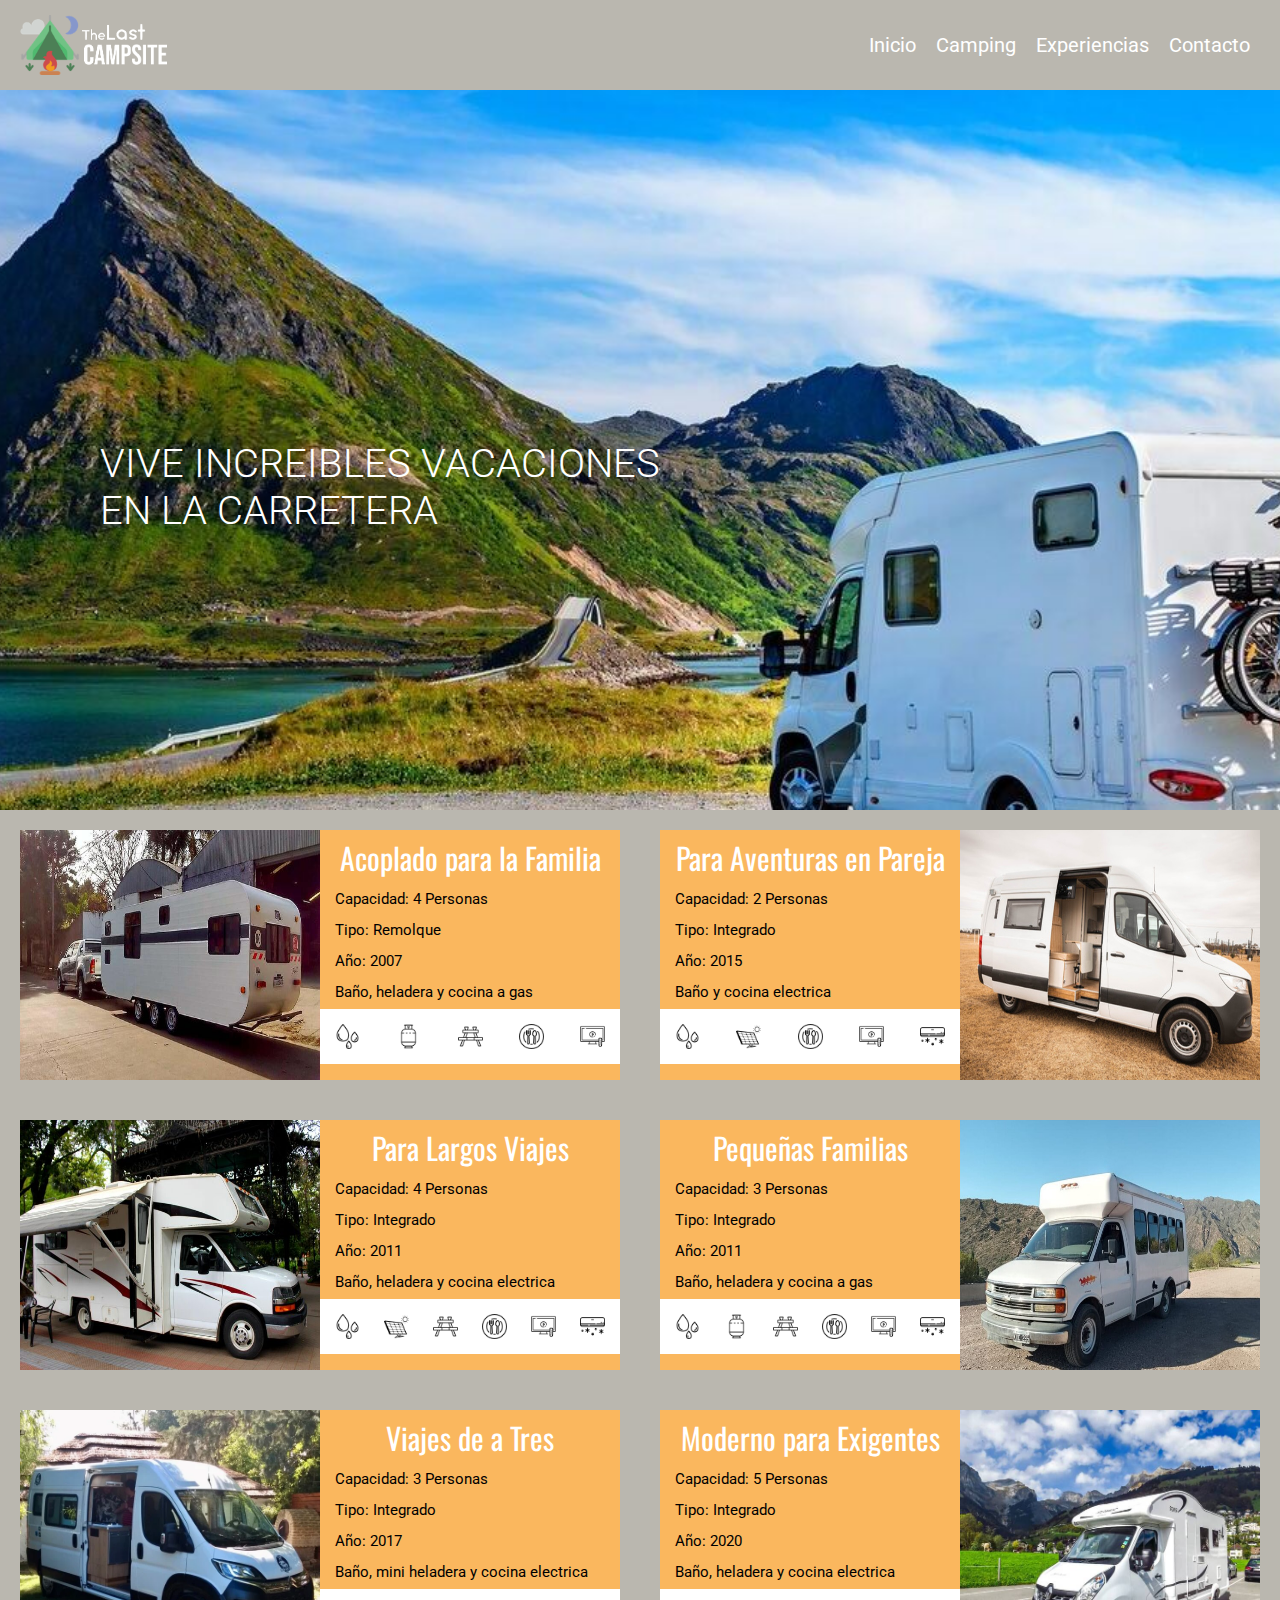
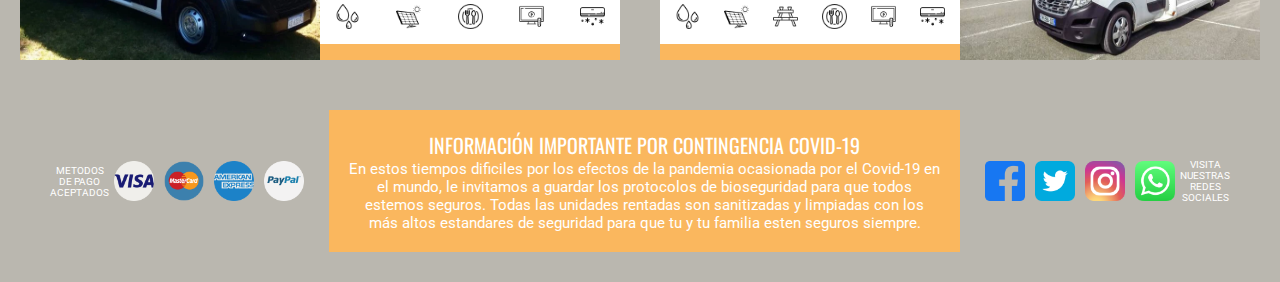
<file: sites/motorhome.html>
<html lang="es">
<head>
    <meta charset="UTF-8">
    <meta name="viewport" content="width=device-width, initial-scale=1.0"/>
    
    <!-- SEO -->
    <title>The Last Campsite - MotorHome</title>
    <meta name="keywords" content="alquiler, vacaciones, carretera, viajes, familia, amigos, casas rodantes, trailers, turismo, sustentable, tour">
    <meta name="description" content="Viaja estas vacaciones en nuestras casas rodantes y descubres nuevos destinos junto a tu familia.">

    <!-- Google Fonts -->
    <link rel="preconnect" href="https://fonts.googleapis.com">
    <link rel="preconnect" href="https://fonts.gstatic.com" crossorigin>
    <link href="https://fonts.googleapis.com/css2?family=Oswald:wght@200;300;400;500&family=Roboto:ital,wght@0,300;0,400;1,400&display=swap" rel="stylesheet">

    <!-- Animate.css -->
    <link rel="stylesheet" href="https://cdnjs.cloudflare.com/ajax/libs/animate.css/4.1.1/animate.min.css"/>
    
    <!-- Estilos CSS -->
    <link rel="stylesheet" href="../scss/styles.css">

    <!-- Favicon -->
    <link rel="shortcut icon" href="../img/favicon.ico" type="image/x-icon">
    <link rel="icon" href="../img/favicon.ico" type="image/x-icon"> 
</head>
<body class="body">
    <!-- Encabezado -->
    <header class="header">
        <a href="../index.html">
            <img class="header_logo" src="../img/logo/logoBlanco.png" alt="The Last Campsite" height="80px">
        </a>

        <!-- Menu -->
        <nav class="header_menu">
            <ul>
                <li class="animate__animated animate__bounce">
                    <a href="../index.html">Inicio</a>
                </li>
                <li class="animate__animated animate__bounce">
                    <a href="../sites/camping.html">Camping</a>
                </li>
                <li class="animate__animated animate__bounce">
                    <a href="../sites/experience.html">Experiencias</a>
                <!-- </li>
                <li class="animate__animated animate__bounce">
                    <a href="../sites/motorhome.html">MotorHome</a>
                </li> -->
                <li class="animate__animated animate__bounce">
                    <a href="../sites/contact.html">Contacto</a>
                </li>
            </ul>
        </nav>
    </header>

    <!-- Banner -->
    <section class="bannerMotorhome">
        <p>Vive increibles vacaciones <br> en la carretera</p>
    </section>

    <!-- Sección MotorHome -->
    <section class="motorhome">
        <article class="motorhomeArticulo">
            <div class="motorhomeContenedor">
                <img src="../img/mh/mh1.jpg" alt="MotorHome 1">
                <div class="motorhomeInfo">
                    <h4>Acoplado para la Familia</h4>
                    <p>Capacidad: 4 Personas</p>
                    <p>Tipo: Remolque</p>
                    <p>Año: 2007</p>
                    <p>Baño, heladera y cocina a gas</p>
                    <div class="motorhomeImagen">
                        <img src="../img/ico-mh/agua.png" alt="Agua">
                        <img src="../img/ico-mh/gas.png" alt="Gas Integrado">
                        <img src="../img/ico-mh/mesa.png" alt="Mesa para Camping">
                        <img src="../img/ico-mh/vajilla.png" alt="Vajilla Integrada">
                        <img src="../img/ico-mh/television.png" alt="TV">
                    </div>
                </div>
            </div>
            <div class="motorhomeContenedor">
                <div class="motorhomeInfo">
                    <h4>Para Aventuras en Pareja</h4>
                    <p>Capacidad: 2 Personas</p>
                    <p>Tipo: Integrado</p>
                    <p>Año: 2015</p>
                    <p>Baño y cocina electrica</p>
                    <div class="motorhomeImagen">
                        <img src="../img/ico-mh/agua.png" alt="Agua">
                        <img src="../img/ico-mh/panel.png" alt="Panel Solar">
                        <img src="../img/ico-mh/vajilla.png" alt="Vajilla Integrada">
                        <img src="../img/ico-mh/television.png" alt="TV">
                        <img src="../img/ico-mh/aire_acondicionado.png" alt="Aire Acondicionado">
                    </div>
                </div>
                    <img src="../img/mh/mh2.jpg" alt="MotorHome 2">
            </div>
        </article>
        <article class="motorhomeArticulo">
            <div class="motorhomeContenedor">
                <img src="../img/mh/mh3.jpeg" alt="MotorHome 3">
                <div class="motorhomeInfo">
                    <h4>Para Largos Viajes</h4>
                    <p>Capacidad: 4 Personas</p>
                    <p>Tipo: Integrado</p>
                    <p>Año: 2011</p>
                    <p>Baño, heladera y cocina electrica</p>
                    <div class="motorhomeImagen">
                        <img src="../img/ico-mh/agua.png" alt="Agua">
                        <img src="../img/ico-mh/panel.png" alt="Panel Solar">
                        <img src="../img/ico-mh/mesa.png" alt="Mesa para Camping">
                        <img src="../img/ico-mh/vajilla.png" alt="Vajilla Integrada">
                        <img src="../img/ico-mh/television.png" alt="TV">
                        <img src="../img/ico-mh/aire_acondicionado.png" alt="Aire Acondicionado">
                    </div>
                </div>
            </div>
            <div class="motorhomeContenedor">
                <div class="motorhomeInfo">
                    <h4>Pequeñas Familias</h4>
                    <p>Capacidad: 3 Personas</p>
                    <p>Tipo: Integrado</p>
                    <p>Año: 2011</p>
                    <p>Baño, heladera y cocina a gas</p>
                    <div class="motorhomeImagen">
                        <img src="../img/ico-mh/agua.png" alt="Agua">
                        <img src="../img/ico-mh/gas.png" alt="Gas Integrado">
                        <img src="../img/ico-mh/mesa.png" alt="Mesa para Camping">
                        <img src="../img/ico-mh/vajilla.png" alt="Vajilla Integrada">
                        <img src="../img/ico-mh/television.png" alt="TV">
                        <img src="../img/ico-mh/aire_acondicionado.png" alt="Aire Acondicionado">
                    </div>
                </div>
                    <img src="../img/mh/mh4.jpg" alt="MotorHome 4">
            </div>
        </article>
        <article class="motorhomeArticulo">
            <div class="motorhomeContenedor">
                <img src="../img/mh/mh5.webp" alt="MotorHome 5">
                <div class="motorhomeInfo">
                    <h4>Viajes de a Tres</h4>
                    <p>Capacidad: 3 Personas</p>
                    <p>Tipo: Integrado</p>
                    <p>Año: 2017</p>
                    <p>Baño, mini heladera y cocina electrica</p>
                    <div class="motorhomeImagen">
                        <img src="../img/ico-mh/agua.png" alt="Agua">
                        <img src="../img/ico-mh/panel.png" alt="Panel Solar">
                        <img src="../img/ico-mh/vajilla.png" alt="Vajilla Integrada">
                        <img src="../img/ico-mh/television.png" alt="TV">
                        <img src="../img/ico-mh/aire_acondicionado.png" alt="Aire Acondicionado">
                    </div>
                </div>
            </div>
            <div class="motorhomeContenedor">
                <div class="motorhomeInfo">
                    <h4>Moderno para Exigentes</h4>
                    <p>Capacidad: 5 Personas</p>
                    <p>Tipo: Integrado</p>
                    <p>Año: 2020</p>
                    <p>Baño, heladera y cocina electrica</p>
                    <div class="motorhomeImagen">
                        <img src="../img/ico-mh/agua.png" alt="Agua">
                        <img src="../img/ico-mh/panel.png" alt="Panel Solar">
                        <img src="../img/ico-mh/mesa.png" alt="Mesa para Camping">
                        <img src="../img/ico-mh/vajilla.png" alt="Vajilla Integrada">
                        <img src="../img/ico-mh/television.png" alt="TV">
                        <img src="../img/ico-mh/aire_acondicionado.png" alt="Aire Acondicionado">
                    </div>
                </div>
                    <img src="../img/mh/mh6.jpg" alt="MotorHome 6">
            </div>
        </article>
    </section>

    <!-- Footer -->
    <footer class="footer">
        <div class="footer_metodosPago">
            <p>Metodos de pago aceptados</p>
            <img src="../img/pay/visa.png" alt="Tarjeta Visa">
            <img src="../img/pay/mastercard.png" alt="Tarjeta Mastercard">
            <img src="../img/pay/american.png" alt="Tarjeta American Express">
            <img src="../img/pay/paypal.png" alt="PayPal">
        </div>
        <div class="footer_covid19">
            <h4>INFORMACIÓN IMPORTANTE POR CONTINGENCIA COVID-19</h4>
            <p>En estos tiempos dificiles por los efectos de la pandemia ocasionada por el Covid-19 en el mundo, le invitamos a guardar los protocolos de bioseguridad para que todos estemos seguros. Todas las unidades rentadas son sanitizadas y limpiadas con los más altos estandares de seguridad para que tu y tu familia esten seguros siempre.</p>
        </div>
        <div class="footer_socialMedia">
            <img src="../img/redes/facebook.png" alt="Facebook">
            <img src="../img/redes/twitter.png" alt="Twitter">
            <img src="../img/redes/instagram.png" alt="Instagram">
            <img src="../img/redes/whatsapp.png" alt="WhatsApp">
            <p>Visita nuestras redes sociales</p>
        </div>
    </footer>
</body>
</html>
</file>
<file: scss/styles.css>
/* ESTILOS GENERALES */
/* ESTILOS PAGINA HOME */
* {
  margin: 0;
  padding: 0;
  font-size: 62.5%;
}

.body li {
  list-style: none;
}

.body p {
  font-size: 1.5rem;
}

.body a {
  text-decoration: none;
}

.header {
  background-color: #bab7af;
  display: -webkit-box;
  display: -ms-flexbox;
  display: flex;
  -webkit-box-orient: horizontal;
  -webkit-box-direction: normal;
      -ms-flex-direction: row;
          flex-direction: row;
  padding: 1.5rem 0rem 1.5rem 2rem;
  -webkit-box-pack: justify;
      -ms-flex-pack: justify;
          justify-content: space-between;
  -webkit-box-align: center;
      -ms-flex-align: center;
          align-items: center;
}

.header_logo {
  height: 60px;
  width: auto;
}

.header_menu ul {
  display: -webkit-box;
  display: -ms-flexbox;
  display: flex;
  -webkit-box-orient: horizontal;
  -webkit-box-direction: normal;
      -ms-flex-direction: row;
          flex-direction: row;
  -ms-flex-wrap: wrap;
      flex-wrap: wrap;
  padding: 0rem 2rem 0rem 0rem;
}

.header_menu ul li a {
  font-family: 'Roboto', sans-serif;
  color: white;
  font-size: 2rem;
  padding: 1rem;
}

.header_menu ul li a:hover {
  color: #fab75e;
}

.section_banner div {
  max-height: 530px;
}

.carousel-indicators [data-bs-target] {
  width: 50px;
  height: 9px;
}

.carousel-control-prev-icon {
  width: 5rem;
  height: 5rem;
}

.carousel-control-next-icon {
  width: 5rem;
  height: 5rem;
}

.article_camping {
  display: -webkit-box;
  display: -ms-flexbox;
  display: flex;
  -webkit-box-orient: horizontal;
  -webkit-box-direction: normal;
      -ms-flex-direction: row;
          flex-direction: row;
  -ms-flex-wrap: wrap;
      flex-wrap: wrap;
  background-color: #fab75e;
}

.article_experiencias {
  display: -webkit-box;
  display: -ms-flexbox;
  display: flex;
  -webkit-box-orient: horizontal;
  -webkit-box-direction: normal;
      -ms-flex-direction: row;
          flex-direction: row;
  -ms-flex-wrap: wrap;
      flex-wrap: wrap;
  background-color: #bab7af;
}

.article_motorhome {
  display: -webkit-box;
  display: -ms-flexbox;
  display: flex;
  -webkit-box-orient: horizontal;
  -webkit-box-direction: normal;
      -ms-flex-direction: row;
          flex-direction: row;
  -ms-flex-wrap: wrap;
      flex-wrap: wrap;
  background-color: #ffa4a5;
}

.article_imagen {
  width: 50%;
  display: -webkit-box;
  display: -ms-flexbox;
  display: flex;
  max-height: 80%;
  -webkit-box-pack: center;
      -ms-flex-pack: center;
          justify-content: center;
  padding: 0;
  overflow: hidden;
}

.article_texto {
  width: 50%;
  display: -webkit-box;
  display: -ms-flexbox;
  display: flex;
  -webkit-box-align: center;
      -ms-flex-align: center;
          align-items: center;
  min-height: 500px;
  -webkit-box-pack: center;
      -ms-flex-pack: center;
          justify-content: center;
  padding: 0;
  -webkit-box-orient: vertical;
  -webkit-box-direction: normal;
      -ms-flex-direction: column;
          flex-direction: column;
  -ms-flex-wrap: wrap;
      flex-wrap: wrap;
}

.article_texto img {
  height: 12rem;
  width: auto;
  padding: 1rem;
}

.article_texto h3 {
  color: white;
  font-family: 'Oswald', sans-serif;
  font-weight: 400;
  text-align: center;
  font-size: 4rem;
}

.article_texto p {
  color: white;
  font-family: 'Roboto', sans-serif;
  font-weight: 400;
  font-size: 2rem;
  text-align: center;
  padding: 2rem 4rem 2rem 4rem;
}

/* FOOTER */
.footer {
  display: -webkit-box;
  display: -ms-flexbox;
  display: flex;
  -webkit-box-orient: horizontal;
  -webkit-box-direction: normal;
      -ms-flex-direction: row;
          flex-direction: row;
  -webkit-box-align: center;
      -ms-flex-align: center;
          align-items: center;
  background-color: #bab7af;
  padding: 3rem;
}

.footer_metodosPago {
  padding: 2rem;
  display: -webkit-box;
  display: -ms-flexbox;
  display: flex;
  -webkit-box-orient: horizontal;
  -webkit-box-direction: normal;
      -ms-flex-direction: row;
          flex-direction: row;
  -webkit-box-align: center;
      -ms-flex-align: center;
          align-items: center;
}

.footer_metodosPago P {
  font-family: 'Roboto', sans-serif;
  color: white;
  text-transform: uppercase;
  font-size: 1rem;
  text-align: center;
}

.footer_metodosPago img {
  max-height: 40px;
  padding: 0.5rem;
}

.footer_metodosPago img:hover {
  -webkit-transform: scale(1.2, 1.2);
          transform: scale(1.2, 1.2);
}

.footer_covid19 {
  padding: 2rem;
  background-color: #fab75e;
}

.footer_covid19 h4 {
  color: white;
  font-family: 'Oswald', sans-serif;
  text-align: center;
  font-size: 2rem;
  font-weight: 400;
}

.footer_covid19 p {
  color: white;
  font-family: 'Roboto', sans-serif;
  text-align: center;
}

.footer_socialMedia {
  padding: 2rem;
  display: -webkit-box;
  display: -ms-flexbox;
  display: flex;
  -webkit-box-orient: horizontal;
  -webkit-box-direction: normal;
      -ms-flex-direction: row;
          flex-direction: row;
  -webkit-box-align: center;
      -ms-flex-align: center;
          align-items: center;
}

.footer_socialMedia p {
  font-family: 'Roboto', sans-serif;
  color: white;
  text-transform: uppercase;
  font-size: 1rem;
  text-align: center;
}

.footer_socialMedia img {
  max-height: 40px;
  padding: 0.5rem;
}

.footer_socialMedia img:hover {
  -webkit-transform: scale(1.2, 1.2);
          transform: scale(1.2, 1.2);
}

@media (max-width: 1030px) {
  .article_camping {
    display: -webkit-box;
    display: -ms-flexbox;
    display: flex;
    -webkit-box-orient: horizontal;
    -webkit-box-direction: normal;
        -ms-flex-direction: row;
            flex-direction: row;
    -ms-flex-wrap: wrap;
        flex-wrap: wrap;
    background-color: #fab75e;
  }
  .article_camping div {
    height: 580px;
  }
  .article_experiencias {
    display: -webkit-box;
    display: -ms-flexbox;
    display: flex;
    -webkit-box-orient: horizontal;
    -webkit-box-direction: normal;
        -ms-flex-direction: row;
            flex-direction: row;
    -ms-flex-wrap: wrap;
        flex-wrap: wrap;
    background-color: #bab7af;
  }
  .article_experiencias div {
    height: 580px;
  }
  .article_motorhome {
    display: -webkit-box;
    display: -ms-flexbox;
    display: flex;
    -webkit-box-orient: horizontal;
    -webkit-box-direction: normal;
        -ms-flex-direction: row;
            flex-direction: row;
    -ms-flex-wrap: wrap;
        flex-wrap: wrap;
    background-color: #ffa4a5;
  }
  .article_motorhome div {
    height: 580px;
  }
  .article_imagen {
    width: 50%;
    display: -webkit-box;
    display: -ms-flexbox;
    display: flex;
    max-height: 80%;
    -webkit-box-pack: center;
        -ms-flex-pack: center;
            justify-content: center;
    padding: 0;
    overflow: hidden;
  }
  .article_texto {
    width: 50%;
    display: -webkit-box;
    display: -ms-flexbox;
    display: flex;
    -webkit-box-align: center;
        -ms-flex-align: center;
            align-items: center;
    min-height: 500px;
    -webkit-box-pack: center;
        -ms-flex-pack: center;
            justify-content: center;
    padding: 0;
    -webkit-box-orient: vertical;
    -webkit-box-direction: normal;
        -ms-flex-direction: column;
            flex-direction: column;
    -ms-flex-wrap: wrap;
        flex-wrap: wrap;
  }
  .article_texto img {
    height: 10rem;
    width: auto;
    padding: 1rem;
  }
  .article_texto h3 {
    color: white;
    font-family: 'Oswald', sans-serif;
    font-weight: 400;
    text-align: center;
    font-size: 3.5rem;
  }
  .article_texto p {
    color: white;
    font-family: 'Roboto', sans-serif;
    font-weight: 400;
    font-size: 1.5rem;
    text-align: center;
    padding: 1.5rem 3.5rem 1.5rem 3.5rem;
  }
  /* FOOTER */
  .footer {
    display: -webkit-box;
    display: -ms-flexbox;
    display: flex;
    -webkit-box-orient: horizontal;
    -webkit-box-direction: normal;
        -ms-flex-direction: row;
            flex-direction: row;
    -webkit-box-align: center;
        -ms-flex-align: center;
            align-items: center;
    background-color: #bab7af;
    padding: 1.5rem;
  }
  .footer_metodosPago {
    padding: 1rem;
    display: -webkit-box;
    display: -ms-flexbox;
    display: flex;
    -webkit-box-orient: vertical;
    -webkit-box-direction: normal;
        -ms-flex-direction: column;
            flex-direction: column;
    -webkit-box-align: center;
        -ms-flex-align: center;
            align-items: center;
  }
  .footer_metodosPago P {
    font-family: 'Roboto', sans-serif;
    color: white;
    text-transform: uppercase;
    font-size: 1rem;
    text-align: center;
  }
  .footer_metodosPago img {
    max-height: 40px;
    padding: 0.5rem;
  }
  .footer_metodosPago img:hover {
    -webkit-transform: scale(1.2, 1.2);
            transform: scale(1.2, 1.2);
  }
  .footer_covid19 {
    padding: 1.5rem;
    background-color: #fab75e;
  }
  .footer_covid19 h4 {
    color: white;
    font-family: 'Oswald', sans-serif;
    text-align: center;
    font-size: 2rem;
    font-weight: 400;
  }
  .footer_covid19 p {
    color: white;
    font-family: 'Roboto', sans-serif;
    text-align: center;
  }
  .footer_socialMedia {
    padding: 1rem;
    display: -webkit-box;
    display: -ms-flexbox;
    display: flex;
    -webkit-box-orient: vertical;
    -webkit-box-direction: normal;
        -ms-flex-direction: column;
            flex-direction: column;
    -ms-flex-wrap: wrap;
        flex-wrap: wrap;
    -webkit-box-align: center;
        -ms-flex-align: center;
            align-items: center;
  }
  .footer_socialMedia p {
    font-family: 'Roboto', sans-serif;
    color: white;
    text-transform: uppercase;
    font-size: 1rem;
    text-align: center;
  }
  .footer_socialMedia img {
    max-height: 40px;
    padding: 0.5rem;
  }
  .footer_socialMedia img:hover {
    -webkit-transform: scale(1.2, 1.2);
            transform: scale(1.2, 1.2);
  }
}

@media (max-width: 420px) {
  .header {
    background-color: #bab7af;
    display: -webkit-box;
    display: -ms-flexbox;
    display: flex;
    -webkit-box-orient: horizontal;
    -webkit-box-direction: normal;
        -ms-flex-direction: row;
            flex-direction: row;
    padding: 0.5rem 0.5rem 0.5rem 0.5rem;
    -webkit-box-pack: justify;
        -ms-flex-pack: justify;
            justify-content: space-between;
    -webkit-box-align: center;
        -ms-flex-align: center;
            align-items: center;
  }
  .header_logo {
    height: 40px;
    width: auto;
  }
  .header_menu ul {
    display: -webkit-box;
    display: -ms-flexbox;
    display: flex;
    -webkit-box-orient: horizontal;
    -webkit-box-direction: normal;
        -ms-flex-direction: row;
            flex-direction: row;
    -ms-flex-wrap: wrap;
        flex-wrap: wrap;
    padding: 0.5rem;
    -webkit-box-pack: center;
        -ms-flex-pack: center;
            justify-content: center;
  }
  .header_menu ul li a {
    font-family: 'Roboto', sans-serif;
    color: white;
    font-size: 1.5rem;
    padding: 0.5rem;
  }
  .header_menu ul li a:hover {
    color: #fab75e;
  }
  .section_banner div {
    max-height: 530px;
  }
  .carousel-indicators [data-bs-target] {
    width: 20px;
    height: 4px;
  }
  .carousel-control-prev-icon {
    width: 3rem;
    height: 3rem;
  }
  .carousel-control-next-icon {
    width: 3rem;
    height: 3rem;
  }
  .article_camping {
    -webkit-box-orient: vertical;
    -webkit-box-direction: normal;
        -ms-flex-direction: column;
            flex-direction: column;
    -ms-flex-wrap: wrap;
        flex-wrap: wrap;
  }
  .article_camping div {
    height: 420px;
  }
  .article_experiencias {
    -webkit-box-orient: horizontal;
    -webkit-box-direction: normal;
        -ms-flex-direction: row;
            flex-direction: row;
    -ms-flex-wrap: wrap;
        flex-wrap: wrap;
  }
  .article_experiencias div {
    height: 420px;
  }
  .article_motorhome {
    -webkit-box-orient: horizontal;
    -webkit-box-direction: normal;
        -ms-flex-direction: row;
            flex-direction: row;
    -ms-flex-wrap: wrap;
        flex-wrap: wrap;
  }
  .article_motorhome div {
    height: 420px;
  }
  .article_imagen {
    width: 100%;
    max-height: 100%;
  }
  .article_texto {
    width: 100%;
    min-height: 450px;
    -webkit-box-orient: vertical;
    -webkit-box-direction: normal;
        -ms-flex-direction: column;
            flex-direction: column;
    -ms-flex-wrap: wrap;
        flex-wrap: wrap;
  }
  .article_texto img {
    height: 8rem;
    width: auto;
    padding: 0.5rem;
  }
  .article_texto h3 {
    font-size: 2.5rem;
  }
  .article_texto p {
    font-size: 1.5rem;
    padding: 0.5rem 2.5rem 0.5rem 2.5rem;
  }
  /* FOOTER */
  .footer {
    -webkit-box-orient: vertical;
    -webkit-box-direction: normal;
        -ms-flex-direction: column;
            flex-direction: column;
    padding: 1rem;
  }
  .footer_metodosPago {
    padding: 0.5rem;
    -webkit-box-orient: horizontal;
    -webkit-box-direction: normal;
        -ms-flex-direction: row;
            flex-direction: row;
  }
  .footer_metodosPago P {
    font-size: 1rem;
  }
  .footer_metodosPago img {
    max-height: 32px;
    padding: 0.5rem;
  }
  .footer_metodosPago img:hover {
    -webkit-transform: scale(1, 1);
            transform: scale(1, 1);
  }
  .footer_covid19 {
    padding: 1rem;
  }
  .footer_covid19 h4 {
    font-size: 1.5rem;
  }
  .footer_covid19 p {
    font-size: 1.2rem;
  }
  .footer_socialMedia {
    padding: 0.5rem;
    -webkit-box-orient: horizontal;
    -webkit-box-direction: normal;
        -ms-flex-direction: row;
            flex-direction: row;
    -ms-flex-wrap: wrap;
        flex-wrap: wrap;
  }
  .footer_socialMedia p {
    font-size: 1rem;
  }
  .footer_socialMedia img {
    max-height: 32px;
    padding: 0.5rem;
  }
  .footer_socialMedia img:hover {
    -webkit-transform: scale(1, 1);
            transform: scale(1, 1);
  }
}

/* ESTILOS PAGINA CAMPING */
.bannerCamping {
  background-image: url(../img/campingtop.jpg);
  height: 80%;
  background-position: center;
  background-repeat: no-repeat;
  background-size: cover;
}

.bannerCamping p {
  font-family: 'Roboto', sans-serif;
  font-weight: 300;
  text-transform: uppercase;
  font-size: 4rem;
  text-align: right;
  color: white;
  padding: 5rem;
}

.camping {
  background-color: #bab7af;
  display: -webkit-box;
  display: -ms-flexbox;
  display: flex;
  -webkit-box-orient: horizontal;
  -webkit-box-direction: normal;
      -ms-flex-direction: row;
          flex-direction: row;
  -ms-flex-wrap: wrap;
      flex-wrap: wrap;
  -webkit-box-pack: center;
      -ms-flex-pack: center;
          justify-content: center;
}

.campingArticulo {
  display: -webkit-box;
  display: -ms-flexbox;
  display: flex;
  -webkit-box-orient: horizontal;
  -webkit-box-direction: normal;
      -ms-flex-direction: row;
          flex-direction: row;
  -ms-flex-wrap: nowrap;
      flex-wrap: nowrap;
}

.campingContenedor {
  display: -webkit-box;
  display: -ms-flexbox;
  display: flex;
  -ms-flex-wrap: nowrap;
      flex-wrap: nowrap;
  padding: 2rem;
}

.campingContenedor img {
  height: 250px;
  width: 300px;
}

.campingContenedor div {
  height: 250px;
  width: 300px;
  -webkit-box-pack: justify;
      -ms-flex-pack: justify;
          justify-content: space-between;
}

.campingContenedor div div {
  height: 10%;
  width: 90%;
}

.campingImagen {
  display: -webkit-box;
  display: -ms-flexbox;
  display: flex;
  -webkit-box-pack: justify;
      -ms-flex-pack: justify;
          justify-content: space-between;
  -webkit-box-orient: horizontal;
  -webkit-box-direction: normal;
      -ms-flex-direction: row;
          flex-direction: row;
  padding: 5%;
  background-color: white;
}

.campingImagen img {
  max-height: 25px;
  max-width: 25px;
}

.campingInfo {
  background-color: #fab75e;
}

.campingInfo h4 {
  font-size: 3rem;
  text-align: center;
  font-family: 'Oswald', sans-serif;
  font-weight: 400;
  padding: 0.5rem;
  color: white;
}

.campingInfo p {
  font-size: 1.5rem;
  font-family: 'Roboto', sans-serif;
  padding: 0.5rem 0.5rem 0.8rem 1.5rem;
  color: black;
}

@media (max-width: 1030px) {
  .bannerCamping {
    height: 40%;
  }
  .bannerCamping p {
    padding: 8rem;
  }
  .campingArticulo {
    -webkit-box-orient: vertical;
    -webkit-box-direction: normal;
        -ms-flex-direction: column;
            flex-direction: column;
    -ms-flex-wrap: wrap;
        flex-wrap: wrap;
  }
}

@media (max-width: 420px) {
  .bannerCamping {
    height: 30%;
  }
  .bannerCamping p {
    font-size: 2rem;
    padding: 8rem;
  }
  .campingArticulo {
    -webkit-box-orient: vertical;
    -webkit-box-direction: normal;
        -ms-flex-direction: column;
            flex-direction: column;
    -ms-flex-wrap: wrap;
        flex-wrap: wrap;
  }
  .campingContenedor {
    -ms-flex-wrap: wrap;
        flex-wrap: wrap;
    -webkit-box-pack: center;
        -ms-flex-pack: center;
            justify-content: center;
    padding: 1rem;
  }
}

/* ESTILOS PARA PAGINA EXPERIENCE */
.bannerExperience {
  background-image: url(../img/experiencetop.jpeg);
  height: 80%;
  background-position: center;
  background-repeat: no-repeat;
  background-size: cover;
}

.bannerExperience p {
  font-family: 'Roboto', sans-serif;
  font-weight: 300;
  text-transform: uppercase;
  font-size: 4rem;
  text-align: left;
  color: white;
  padding: 40rem 10rem 25rem 10rem;
}

.experience {
  background-color: #bab7af;
  display: -webkit-box;
  display: -ms-flexbox;
  display: flex;
  -webkit-box-orient: horizontal;
  -webkit-box-direction: normal;
      -ms-flex-direction: row;
          flex-direction: row;
  -ms-flex-wrap: wrap;
      flex-wrap: wrap;
  -webkit-box-pack: center;
      -ms-flex-pack: center;
          justify-content: center;
}

.experienceArticulo {
  display: -webkit-box;
  display: -ms-flexbox;
  display: flex;
  -webkit-box-orient: horizontal;
  -webkit-box-direction: normal;
      -ms-flex-direction: row;
          flex-direction: row;
  -ms-flex-wrap: nowrap;
      flex-wrap: nowrap;
}

.experienceContenedor {
  display: -webkit-box;
  display: -ms-flexbox;
  display: flex;
  -ms-flex-wrap: nowrap;
      flex-wrap: nowrap;
  padding: 2rem;
}

.experienceContenedor img {
  height: 250px;
  width: 300px;
}

.experienceContenedor div {
  height: 250px;
  width: 300px;
}

.experienceInfo {
  background-color: #fab75e;
}

.experienceInfo h4 {
  font-size: 3rem;
  text-align: center;
  font-family: 'Oswald', sans-serif;
  font-weight: 400;
  padding: 0.5rem;
  color: white;
}

.experienceInfo p {
  font-size: 1.5rem;
  font-family: 'Roboto', sans-serif;
  padding: 1rem;
}

@media (max-width: 1030px) {
  .bannerExperience {
    height: 40%;
  }
  .bannerExperience p {
    padding: 18rem;
  }
  .experienceArticulo {
    -webkit-box-orient: vertical;
    -webkit-box-direction: normal;
        -ms-flex-direction: column;
            flex-direction: column;
    -ms-flex-wrap: wrap;
        flex-wrap: wrap;
  }
}

@media (max-width: 420px) {
  .bannerExperience {
    height: 30%;
  }
  .bannerExperience p {
    font-size: 2rem;
    padding: 8rem;
  }
  .experienceArticulo {
    -webkit-box-orient: vertical;
    -webkit-box-direction: normal;
        -ms-flex-direction: column;
            flex-direction: column;
    -ms-flex-wrap: wrap;
        flex-wrap: wrap;
  }
  .experienceContenedor {
    -ms-flex-wrap: wrap;
        flex-wrap: wrap;
    -webkit-box-pack: center;
        -ms-flex-pack: center;
            justify-content: center;
    padding: 1rem;
  }
}

/* ESTILOS PARA PAGINA MOTOR HOME */
.bannerMotorhome {
  background-image: url(../img/motorhometop.jpg);
  height: 80%;
  background-position: center;
  background-repeat: no-repeat;
  background-size: cover;
}

.bannerMotorhome p {
  font-family: 'Roboto', sans-serif;
  font-weight: 300;
  text-transform: uppercase;
  font-size: 4rem;
  text-align: left;
  color: white;
  padding: 35rem 10rem 25rem 10rem;
}

.motorhome {
  background-color: #bab7af;
  display: -webkit-box;
  display: -ms-flexbox;
  display: flex;
  -webkit-box-orient: horizontal;
  -webkit-box-direction: normal;
      -ms-flex-direction: row;
          flex-direction: row;
  -ms-flex-wrap: wrap;
      flex-wrap: wrap;
  -webkit-box-pack: center;
      -ms-flex-pack: center;
          justify-content: center;
}

.motorhomeArticulo {
  display: -webkit-box;
  display: -ms-flexbox;
  display: flex;
  -webkit-box-orient: horizontal;
  -webkit-box-direction: normal;
      -ms-flex-direction: row;
          flex-direction: row;
  -ms-flex-wrap: nowrap;
      flex-wrap: nowrap;
}

.motorhomeContenedor {
  display: -webkit-box;
  display: -ms-flexbox;
  display: flex;
  -ms-flex-wrap: nowrap;
      flex-wrap: nowrap;
  padding: 2rem;
}

.motorhomeContenedor img {
  height: 250px;
  width: 300px;
}

.motorhomeContenedor div {
  height: 250px;
  width: 300px;
}

.motorhomeInfo {
  background-color: #fab75e;
}

.motorhomeInfo h4 {
  font-size: 3rem;
  text-align: center;
  font-family: 'Oswald', sans-serif;
  font-weight: 400;
  padding: 0.5rem;
  color: white;
}

.motorhomeInfo p {
  font-size: 1.5rem;
  font-family: 'Roboto', sans-serif;
  padding: 0.5rem 0.5rem 0.8rem 1.5rem;
}

.motorhomeInfo div {
  height: 25px;
  width: 270px;
  -webkit-box-pack: justify;
      -ms-flex-pack: justify;
          justify-content: space-between;
}

.motorhomeImagen {
  display: -webkit-box;
  display: -ms-flexbox;
  display: flex;
  -webkit-box-pack: justify;
      -ms-flex-pack: justify;
          justify-content: space-between;
  -webkit-box-orient: horizontal;
  -webkit-box-direction: normal;
      -ms-flex-direction: row;
          flex-direction: row;
  padding: 5%;
  background-color: white;
}

.motorhomeImagen img {
  max-height: 25px;
  max-width: 25px;
}

@media (max-width: 1030px) {
  .bannerMotorhome {
    height: 40%;
  }
  .bannerMotorhome p {
    padding: 18rem;
  }
  .motorhomeArticulo {
    -webkit-box-orient: vertical;
    -webkit-box-direction: normal;
        -ms-flex-direction: column;
            flex-direction: column;
    -ms-flex-wrap: wrap;
        flex-wrap: wrap;
  }
}

@media (max-width: 420px) {
  .bannerMotorhome {
    height: 30%;
  }
  .bannerMotorhome p {
    font-size: 2rem;
    padding: 8rem;
  }
  .motorhomeArticulo {
    -webkit-box-orient: vertical;
    -webkit-box-direction: normal;
        -ms-flex-direction: column;
            flex-direction: column;
    -ms-flex-wrap: wrap;
        flex-wrap: wrap;
  }
  .motorhomeContenedor {
    -ms-flex-wrap: wrap;
        flex-wrap: wrap;
    -webkit-box-pack: center;
        -ms-flex-pack: center;
            justify-content: center;
    padding: 1rem;
  }
}

/* ESTILOS PARA PAGINA CONTACT */
.bannerContact {
  background-image: url(../img/contacttop.jpg);
  height: 80%;
  background-position: center;
  background-repeat: no-repeat;
  background-size: cover;
}

.bannerContact p {
  font-family: 'Roboto', sans-serif;
  font-weight: 300;
  text-transform: uppercase;
  font-size: 4rem;
  text-align: left;
  color: white;
  padding: 10rem 10rem 25rem 10rem;
}

.contactContenedor {
  display: -ms-grid;
  display: grid;
  -ms-grid-columns: 50% 50%;
      grid-template-columns: 50% 50%;
}

.formulario {
  background-color: #ffa4a5;
  padding: 5rem;
  -webkit-box-align: center;
      -ms-flex-align: center;
          align-items: center;
  display: -webkit-box;
  display: -ms-flexbox;
  display: flex;
  -webkit-box-orient: vertical;
  -webkit-box-direction: normal;
      -ms-flex-direction: column;
          flex-direction: column;
  -webkit-box-pack: justify;
      -ms-flex-pack: justify;
          justify-content: space-between;
}

.formulario h4 {
  color: white;
  font-family: 'Oswald', sans-serif;
  font-size: 3rem;
  font-weight: 300;
}

.formulario div {
  padding: 1rem;
}

.formulario div label {
  padding: 1.3rem;
  color: black;
  font-family: 'Oswald', sans-serif;
  font-size: 1.5rem;
}

.formulario div input {
  width: 350px;
  height: 15px;
  font-family: 'Roboto', sans-serif;
  font-size: 1.5rem;
  background-color: #ffa4a5;
  border: white solid 1px;
}

.formulario div select {
  width: 350px;
  height: 15px;
}

.formulario div select option {
  font-family: 'Roboto', sans-serif;
  font-size: 1.5rem;
  background-color: #ffa4a5;
  border: white solid 1px;
}

.formulario div textarea {
  width: 350px;
  font-family: 'Roboto', sans-serif;
  font-size: 1.5rem;
  background-color: #ffa4a5;
  border: white solid 1px;
}

.formulario li {
  padding: 1.5rem;
}

.formulario li input {
  width: 100px;
  height: 25px;
  border: 1px solid white;
  font-family: 'Oswald', sans-serif;
  font-size: 1.5rem;
  text-align: center;
  margin: 0.5rem;
  background-color: #ffa4a5;
}

.formulario li input:hover {
  background-color: #bab7af;
}

.preguntas {
  background-color: #fab75e;
  padding: 4rem;
}

.preguntas h4 {
  color: white;
  font-family: 'Oswald', sans-serif;
  font-size: 3rem;
  font-weight: 300;
  padding: 1rem;
}

.acordeon h2 button {
  font-size: 2rem;
  font-family: 'Oswald', sans-serif;
  color: white;
  background-color: #fab75e;
}

.acordeon h2 button:focus {
  font-size: 2rem;
  font-family: 'Oswald', sans-serif;
  color: white;
  background-color: #bab7af;
}

.acordeon div div {
  font-family: 'Oswald', sans-serif;
  font-size: 2rem;
}

.accordion-item {
  background-color: #fab75e;
  border: 1px solid white;
}

.accordion-button:not(.collapsed) {
  color: white;
  background-color: #fab75e;
  -webkit-box-shadow: inset 0 -1px 0 rgba(0, 0, 0, 0.125);
          box-shadow: inset 0 -1px 0 rgba(0, 0, 0, 0.125);
}

.form-select {
  background-color: #ffa4a5;
  border: 1px solid white;
  color: black;
}

@media (max-width: 1030px) {
  .bannerContact {
    height: 40%;
  }
  .bannerContact p {
    padding: 15rem;
  }
}

@media (max-width: 420px) {
  .bannerContact {
    height: 30%;
  }
  .bannerContact p {
    font-size: 2rem;
    padding: 8rem;
  }
  .contactContenedor {
    display: -webkit-box;
    display: -ms-flexbox;
    display: flex;
    -webkit-box-orient: vertical;
    -webkit-box-direction: normal;
        -ms-flex-direction: column;
            flex-direction: column;
  }
  .formulario {
    padding: 2rem;
  }
  .preguntas {
    padding: 2rem;
  }
}
/*# sourceMappingURL=styles.css.map */
</file>
